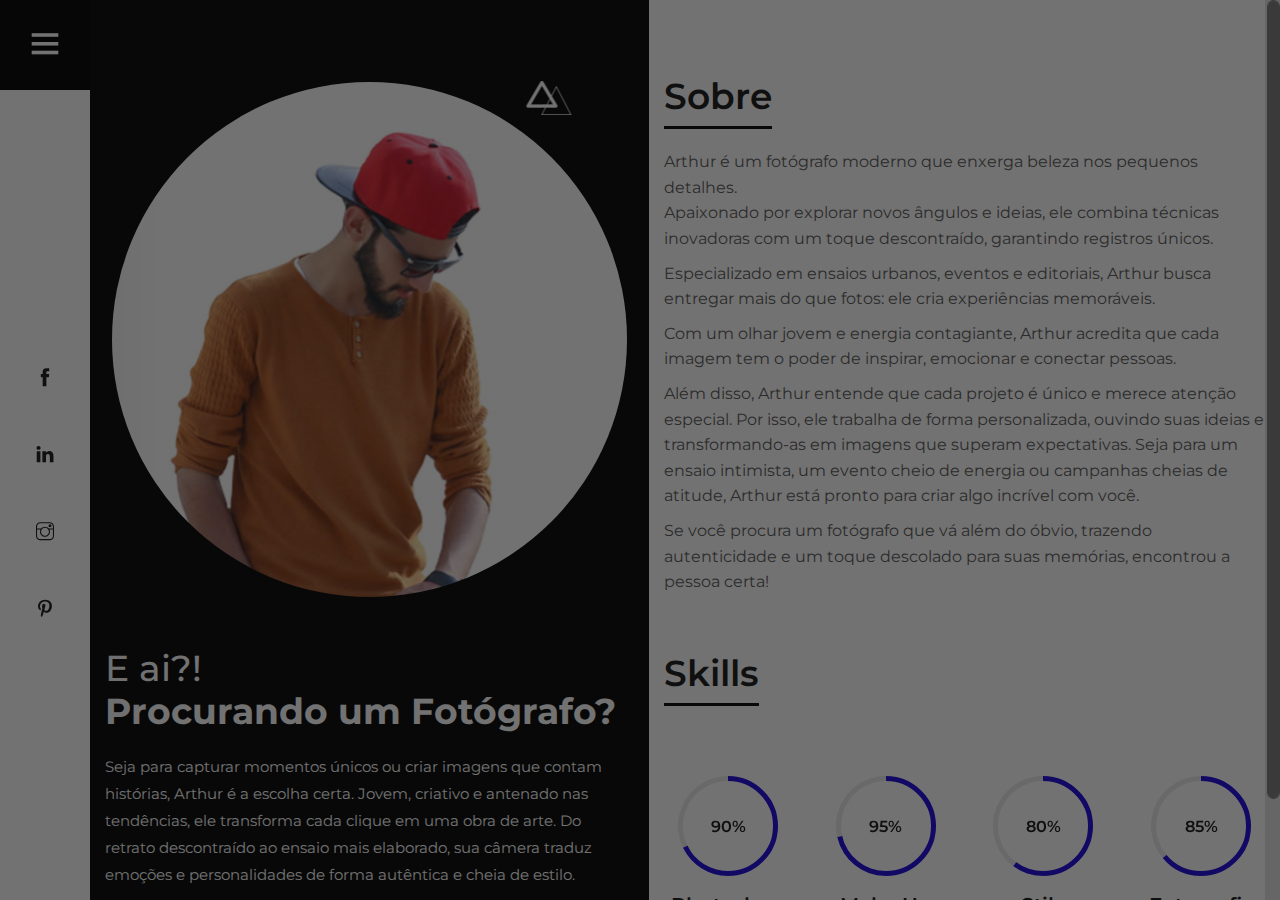
<file: about.html>
<!DOCTYPE html>
<html lang="zxx">

<head>
	<title>Arthut Fotografias</title>
	<meta charset="UTF-8">
	<meta name="description" content="">
	<meta name="keywords" content="">
	<meta name="viewport" content="width=device-width, initial-scale=1.0">
	<!-- Stylesheets -->
	<link rel="stylesheet" href="css/bootstrap.min.css" />
	<link rel="stylesheet" href="css/font-awesome.min.css" />
	<link rel="stylesheet" href="css/themify-icons.css" />
	<link rel="stylesheet" href="css/accordion.css" />
	<link rel="stylesheet" href="css/owl.carousel.min.css" />

	<!-- Main Stylesheets -->
	<link rel="stylesheet" href="css/style.css" />

</head>

<body>
	<!-- Page Preloder -->
	<div id="preloder">
		<div class="loader"></div>
	</div>

	<!-- Offcanvas Menu Section -->
	<div class="menu-wrapper">
		<div class="menu-switch">
			<i class="ti-menu"></i>
		</div>
		<div class="menu-social-warp">
			<div class="menu-social">
				<a href="#"><i class="ti-facebook"></i></a>
				<a href="#"><i class="ti-linkedin"></i></a>
				<a href="#"><i class="ti-instagram"></i></a>
				<a href="#"><i class="ti-pinterest"></i></a>
			</div>
		</div>
	</div>
	<div class="side-menu-wrapper">
		<div class="sm-header">
			<div class="menu-close">
				<i class="ti-arrow-left"></i>
			</div>
			<a href="index.html" class="site-logo">
				<img src="img/logo.png" alt="">
			</a>
		</div>
		<nav class="main-menu">
			<ul>
				<li><a href="index.html">Inínio</a></li>
				<li><a href="gallery.html">Galeria</a></li>
				<li><a href="contact.html">Contato</a></li>
			</ul>
		</nav>
		<div class="sm-footer">
			<div class="sm-socail">
				<a href="#"><i class="ti-facebook"></i></a>
				<a href="#"><i class="ti-linkedin"></i></a>
				<a href="#"><i class="ti-instagram"></i></a>
				<a href="#"><i class="ti-pinterest"></i></a>
			</div>
			<div class="copyright-text">
				<p>
					&copy;
					<script>document.write(new Date().getFullYear());</script> Todos os Direitos Reservados <br>
					Desenvolvido por <a href="https://sorayacop.com.br" target="_blank"><b
							style="color: #000000;">Soraya Cop</b> </a>
				</p>
			</div>
		</div>
	</div>

	<!-- About Section end -->
	<section class="about-section">
		<div class="about-warp">
			<div class="about-left">
				<div class="about-img">
					<img src="img/about.jpg" alt="">
				</div>
				<div class="profile-text text-white">
					<h2>E ai?!</h2>
					<h2> <strong>Procurando um Fotógrafo?</strong></h2>
					<p>Seja para capturar momentos únicos ou criar imagens que contam histórias, Arthur é a escolha
						certa. Jovem, criativo e antenado nas tendências, ele transforma cada clique em uma obra de
						arte. Do retrato descontraído ao ensaio mais elaborado, sua câmera traduz emoções e
						personalidades de forma autêntica e cheia de estilo.</p>
					<a href="#" class="profile-btn">Orçamentos</a>
					<a href="#" class="profile-email">arthur_f@gmail.com</a>
				</div>
			</div>
			<div class="about-right">
				<div class="about-text">
					<h2>Sobre</h2>
					<p>Arthur é um fotógrafo moderno que enxerga beleza nos pequenos detalhes. <br>
						Apaixonado por explorar
						novos ângulos e ideias, ele combina técnicas inovadoras com um toque descontraído, garantindo
						registros únicos. 
						<p>Especializado em ensaios urbanos, eventos e editoriais, Arthur busca entregar
						mais do que fotos: ele cria experiências memoráveis.</p>

						<p>Com um olhar jovem e energia contagiante, Arthur acredita que cada imagem tem o poder de
						inspirar, emocionar e conectar pessoas. </p>
						<p>Além disso, Arthur entende que cada projeto é único e merece atenção especial. Por isso, ele trabalha de forma personalizada, ouvindo suas ideias e transformando-as em imagens que superam expectativas. Seja para um ensaio intimista, um evento cheio de energia ou campanhas cheias de atitude, Arthur está pronto para criar algo incrível com você.</p>
						<p>
						Se você procura um fotógrafo que vá além do óbvio,
						trazendo autenticidade e um toque descolado para suas memórias, encontrou a pessoa certa!</p>
					
					<h2 class="pt-5">Skills</h2>
				</div>
				<div class="skill-warp text-center">
					<div class="row">
						<div class="col-lg-3 col-sm-6">
							<div class="circle-item">
								<div class="circle-progress" data-cpid="id-1" data-cpvalue="90" data-cpcolor="#2916e0">
								</div>
								<h4>Photoshop</h4>
							</div>
						</div>
						<div class="col-lg-3 col-sm-6">
							<div class="circle-item">
								<div class="circle-progress" data-cpid="id-2" data-cpvalue="95" data-cpcolor="#2916e0">
								</div>
								<h4>Make Up</h4>
							</div>
						</div>
						<div class="col-lg-3 col-sm-6">
							<div class="circle-item">
								<div class="circle-progress" data-cpid="id-3" data-cpvalue="80" data-cpcolor="#2916e0">
								</div>
								<h4>Stile</h4>
							</div>
						</div>
						<div class="col-lg-3 col-sm-6">
							<div class="circle-item">
								<div class="circle-progress" data-cpid="id-4" data-cpvalue="85" data-cpcolor="#2916e0">
								</div>
								<h4>Fotografia</h4>
							</div>
						</div>
					</div>
				</div>
			</div>
		</div>
	</section>
	<!-- About Section end -->

	<!--====== Javascripts & Jquery ======-->
	<script src="js/vendor/jquery-3.2.1.min.js"></script>
	<script src="js/bootstrap.min.js"></script>
	<script src="js/owl.carousel.min.js"></script>
	<script src="js/imagesloaded.pkgd.min.js"></script>
	<script src="js/isotope.pkgd.min.js"></script>
	<script src="js/jquery.nicescroll.min.js"></script>
	<script src="js/circle-progress.min.js"></script>
	<script src="js/pana-accordion.js"></script>
	<script src="js/main.js"></script>

</body>

</html>
</file>
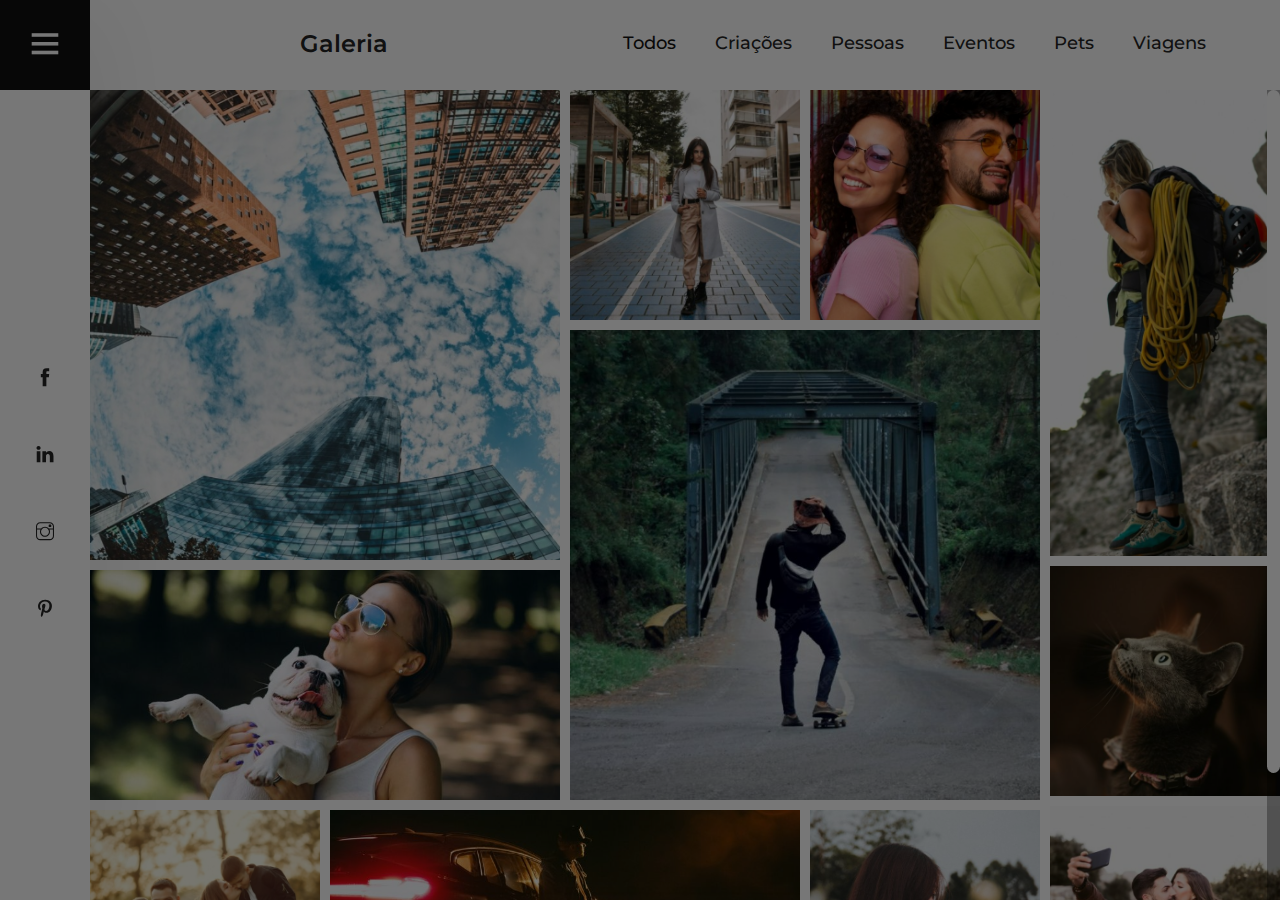
<file: gallery.html>
<!DOCTYPE html>
<html lang="zxx">

<head>
	<title>Arthur Fotografias</title>
	<meta charset="UTF-8">
	<meta name="description" content="">
	<meta name="keywords" content="">
	<meta name="viewport" content="width=device-width, initial-scale=1.0">
	<!-- Stylesheets -->
	<link rel="stylesheet" href="css/bootstrap.min.css" />
	<link rel="stylesheet" href="css/font-awesome.min.css" />
	<link rel="stylesheet" href="css/themify-icons.css" />
	<link rel="stylesheet" href="css/accordion.css" />
	<link rel="stylesheet" href="css/fresco.css" />
	<link rel="stylesheet" href="css/owl.carousel.min.css" />

	<!-- Main Stylesheets -->
	<link rel="stylesheet" href="css/style.css" />
	<!-- Favicon -->
	<link rel="icon" href="favicon-af.png" sizes="any" />

</head>

<body>
	<!-- Page Preloder -->
	<div id="preloder">
		<div class="loader"></div>
	</div>

	<!-- Offcanvas Menu Section -->
	<div class="menu-wrapper">
		<div class="menu-switch">
			<i class="ti-menu"></i>
		</div>
		<div class="menu-social-warp">
			<div class="menu-social">
				<a href="#"><i class="ti-facebook"></i></a>
				<a href="#"><i class="ti-linkedin"></i></a>
				<a href="#"><i class="ti-instagram"></i></a>
				<a href="#"><i class="ti-pinterest"></i></a>
			</div>
		</div>
	</div>
	<div class="side-menu-wrapper">
		<div class="sm-header">
			<div class="menu-close">
				<i class="ti-arrow-left"></i>
			</div>
			<a href="index.html" class="site-logo">
				<img src="img/logo.png" alt="">
			</a>
		</div>
		<nav class="main-menu">
			<ul>
				<li><a href="index.html">Início</a></li>
				<li><a href="about.html">Sobre</a></li>
				<li><a href="contact.html">Contatos</a></li>
			</ul>
		</nav>
		<div class="sm-footer">
			<div class="sm-socail">
				<a href="#"><i class="ti-facebook"></i></a>
				<a href="#"><i class="ti-linkedin"></i></a>
				<a href="#"><i class="ti-instagram"></i></a>
				<a href="#"><i class="ti-pinterest"></i></a>
			</div>
			<div class="copyright-text">
				<p>
					&copy;
					<script>document.write(new Date().getFullYear());</script> Todos os Direitos Reservados <br>
					Desenvolvido por <a href="https://sorayacop.com.br" target="_blank"><b
							style="color: #000000;">Soraya Cop</b> </a>
				</p>
			</div>
		</div>
	</div>

	<!-- Gallery Section end -->
	<section class="gallery-section">
		<div class="gallery-header">
			<h4>Galeria</h4>
			<ul class="gallery-filter">
				<li class="filter all active" data-filter="*">Todos</li>
				<li class="filter" data-filter=".featured">Criações</li>
				<li class="filter" data-filter=".people">Pessoas</li>
				<li class="filter" data-filter=".nature">Eventos</li>
				<li class="filter" data-filter=".animal">Pets</li>
				<li class="filter" data-filter=".travel">Viagens</li>
			</ul>
		</div>
		<div class="nice-scroll">
			<div class="gallery-warp">
				<div class="grid-sizer"></div>
				<div class="gallery-item gi-big featured">
					<a class="fresco" href="img/gallery/1.jpg" data-fresco-group="projects">
						<img src="img/gallery/1.jpg" alt="">
					</a>
					<div class="gi-hover">
						<img src="img/gallery/author.jpg" alt="">
						<h6>Arthur Fotógrafo</h6>
					</div>
				</div>
				<div class="gallery-item people">
					<a class="fresco" href="img/gallery/2.jpg" data-fresco-group="projects">
						<img src="img/gallery/2.jpg" alt="">
					</a>
					<div class="gi-hover">
						<img src="img/gallery/author.jpg" alt="">
						<h6>Arthur Fotógrafo</h6>
					</div>
				</div>
				<div class="gallery-item nature">
					<a class="fresco" href="img/gallery/3.jpg" data-fresco-group="projects">
						<img src="img/gallery/3.jpg" alt="">
					</a>
					<div class="gi-hover">
						<img src="img/gallery/author.jpg" alt="">
						<h6>Arthur Fotógrafo</h6>
					</div>
				</div>
				<div class="gallery-item gi-long travel">
					<a class="fresco" href="img/gallery/4.jpg" data-fresco-group="projects">
						<img src="img/gallery/4.jpg" alt="">
					</a>
					<div class="gi-hover">
						<img src="img/gallery/author.jpg" alt="">
						<h6>Arthur Fotógrafo</h6>
					</div>
				</div>
				<div class="gallery-item gi-big animal">
					<a class="fresco" href="img/gallery/6.jpg" data-fresco-group="projects">
						<img src="img/gallery/6.jpg" alt="">
					</a>
					<div class="gi-hover">
						<img src="img/gallery/author.jpg" alt="">
						<h6>Arthur Fotógrafo</h6>
					</div>
				</div>
				<div class="gallery-item gi-big featured">
					<a class="fresco" href="img/gallery/5.jpg" data-fresco-group="projects">
						<img src="img/gallery/5.jpg" alt="">
					</a>
					<div class="gi-hover">
						<img src="img/gallery/author.jpg" alt="">
						<h6>Arthur Fotógrafo</h6>
					</div>
				</div>
				<div class="gallery-item travel">
					<a class="fresco" href="img/gallery/7.jpg" data-fresco-group="projects">
						<img src="img/gallery/7.jpg" alt="">
					</a>
					<div class="gi-hover">
						<img src="img/gallery/author.jpg" alt="">
						<h6>Arthur Fotógrafo</h6>
					</div>
				</div>
				<div class="gallery-item people">
					<a class="fresco" href="img/gallery/8.jpg" data-fresco-group="projects">
						<img src="img/gallery/8.jpg" alt="">
					</a>
					<div class="gi-hover">
						<img src="img/gallery/author.jpg" alt="">
						<h6>Arthur Fotógrafo</h6>
					</div>
				</div>
				<div class="gallery-item animal">
					<a class="fresco" href="img/gallery/9.jpg" data-fresco-group="projects">
						<img src="img/gallery/9.jpg" alt="">
					</a>
					<div class="gi-hover">
						<img src="img/gallery/author.jpg" alt="">
						<h6>Arthur Fotógrafo</h6>
					</div>
				</div>
				<div class="gallery-item gi-big travel">
					<a class="fresco" href="img/gallery/10.jpg" data-fresco-group="projects">
						<img src="img/gallery/10.jpg" alt="">
					</a>
					<div class="gi-hover">
						<img src="img/gallery/author.jpg" alt="">
						<h6>Arthur Fotógrafo</h6>
					</div>
				</div>
				<div class="gallery-item featured">
					<a class="fresco" href="img/gallery/11.jpg" data-fresco-group="projects">
						<img src="img/gallery/11.jpg" alt="">
					</a>
					<div class="gi-hover">
						<img src="img/gallery/author.jpg" alt="">
						<h6>Arthur Fotógrafo</h6>
					</div>
				</div>
			</div>
		</div>
	</section>

	<!--====== Javascripts & Jquery ======-->
	<script src="js/vendor/jquery-3.2.1.min.js"></script>
	<script src="js/bootstrap.min.js"></script>
	<script src="js/owl.carousel.min.js"></script>
	<script src="js/imagesloaded.pkgd.min.js"></script>
	<script src="js/isotope.pkgd.min.js"></script>
	<script src="js/jquery.nicescroll.min.js"></script>
	<script src="js/circle-progress.min.js"></script>
	<script src="js/pana-accordion.js"></script>
	<script src="js/fresco.min.js"></script>
	<script src="js/main.js"></script>

</body>

</html>
</file>
<file: css/themify-icons.css>
@font-face {
	font-family: 'themify';
	src:url('../fonts/themify.eot?-fvbane');
	src:url('../fonts/themify.eot?#iefix-fvbane') format('embedded-opentype'),
		url('../fonts/themify.woff?-fvbane') format('woff'),
		url('../fonts/themify.ttf?-fvbane') format('truetype'),
		url('../fonts/themify.svg?-fvbane#themify') format('svg');
	font-weight: normal;
	font-style: normal;
}

[class^="ti-"], [class*=" ti-"] {
	font-family: 'themify';
	speak: none;
	font-style: normal;
	font-weight: normal;
	font-variant: normal;
	text-transform: none;
	line-height: 1;

	/* Better Font Rendering =========== */
	-webkit-font-smoothing: antialiased;
	-moz-osx-font-smoothing: grayscale;
}

.ti-wand:before {
	content: "\e600";
}
.ti-volume:before {
	content: "\e601";
}
.ti-user:before {
	content: "\e602";
}
.ti-unlock:before {
	content: "\e603";
}
.ti-unlink:before {
	content: "\e604";
}
.ti-trash:before {
	content: "\e605";
}
.ti-thought:before {
	content: "\e606";
}
.ti-target:before {
	content: "\e607";
}
.ti-tag:before {
	content: "\e608";
}
.ti-tablet:before {
	content: "\e609";
}
.ti-star:before {
	content: "\e60a";
}
.ti-spray:before {
	content: "\e60b";
}
.ti-signal:before {
	content: "\e60c";
}
.ti-shopping-cart:before {
	content: "\e60d";
}
.ti-shopping-cart-full:before {
	content: "\e60e";
}
.ti-settings:before {
	content: "\e60f";
}
.ti-search:before {
	content: "\e610";
}
.ti-zoom-in:before {
	content: "\e611";
}
.ti-zoom-out:before {
	content: "\e612";
}
.ti-cut:before {
	content: "\e613";
}
.ti-ruler:before {
	content: "\e614";
}
.ti-ruler-pencil:before {
	content: "\e615";
}
.ti-ruler-alt:before {
	content: "\e616";
}
.ti-bookmark:before {
	content: "\e617";
}
.ti-bookmark-alt:before {
	content: "\e618";
}
.ti-reload:before {
	content: "\e619";
}
.ti-plus:before {
	content: "\e61a";
}
.ti-pin:before {
	content: "\e61b";
}
.ti-pencil:before {
	content: "\e61c";
}
.ti-pencil-alt:before {
	content: "\e61d";
}
.ti-paint-roller:before {
	content: "\e61e";
}
.ti-paint-bucket:before {
	content: "\e61f";
}
.ti-na:before {
	content: "\e620";
}
.ti-mobile:before {
	content: "\e621";
}
.ti-minus:before {
	content: "\e622";
}
.ti-medall:before {
	content: "\e623";
}
.ti-medall-alt:before {
	content: "\e624";
}
.ti-marker:before {
	content: "\e625";
}
.ti-marker-alt:before {
	content: "\e626";
}
.ti-arrow-up:before {
	content: "\e627";
}
.ti-arrow-right:before {
	content: "\e628";
}
.ti-arrow-left:before {
	content: "\e629";
}
.ti-arrow-down:before {
	content: "\e62a";
}
.ti-lock:before {
	content: "\e62b";
}
.ti-location-arrow:before {
	content: "\e62c";
}
.ti-link:before {
	content: "\e62d";
}
.ti-layout:before {
	content: "\e62e";
}
.ti-layers:before {
	content: "\e62f";
}
.ti-layers-alt:before {
	content: "\e630";
}
.ti-key:before {
	content: "\e631";
}
.ti-import:before {
	content: "\e632";
}
.ti-image:before {
	content: "\e633";
}
.ti-heart:before {
	content: "\e634";
}
.ti-heart-broken:before {
	content: "\e635";
}
.ti-hand-stop:before {
	content: "\e636";
}
.ti-hand-open:before {
	content: "\e637";
}
.ti-hand-drag:before {
	content: "\e638";
}
.ti-folder:before {
	content: "\e639";
}
.ti-flag:before {
	content: "\e63a";
}
.ti-flag-alt:before {
	content: "\e63b";
}
.ti-flag-alt-2:before {
	content: "\e63c";
}
.ti-eye:before {
	content: "\e63d";
}
.ti-export:before {
	content: "\e63e";
}
.ti-exchange-vertical:before {
	content: "\e63f";
}
.ti-desktop:before {
	content: "\e640";
}
.ti-cup:before {
	content: "\e641";
}
.ti-crown:before {
	content: "\e642";
}
.ti-comments:before {
	content: "\e643";
}
.ti-comment:before {
	content: "\e644";
}
.ti-comment-alt:before {
	content: "\e645";
}
.ti-close:before {
	content: "\e646";
}
.ti-clip:before {
	content: "\e647";
}
.ti-angle-up:before {
	content: "\e648";
}
.ti-angle-right:before {
	content: "\e649";
}
.ti-angle-left:before {
	content: "\e64a";
}
.ti-angle-down:before {
	content: "\e64b";
}
.ti-check:before {
	content: "\e64c";
}
.ti-check-box:before {
	content: "\e64d";
}
.ti-camera:before {
	content: "\e64e";
}
.ti-announcement:before {
	content: "\e64f";
}
.ti-brush:before {
	content: "\e650";
}
.ti-briefcase:before {
	content: "\e651";
}
.ti-bolt:before {
	content: "\e652";
}
.ti-bolt-alt:before {
	content: "\e653";
}
.ti-blackboard:before {
	content: "\e654";
}
.ti-bag:before {
	content: "\e655";
}
.ti-move:before {
	content: "\e656";
}
.ti-arrows-vertical:before {
	content: "\e657";
}
.ti-arrows-horizontal:before {
	content: "\e658";
}
.ti-fullscreen:before {
	content: "\e659";
}
.ti-arrow-top-right:before {
	content: "\e65a";
}
.ti-arrow-top-left:before {
	content: "\e65b";
}
.ti-arrow-circle-up:before {
	content: "\e65c";
}
.ti-arrow-circle-right:before {
	content: "\e65d";
}
.ti-arrow-circle-left:before {
	content: "\e65e";
}
.ti-arrow-circle-down:before {
	content: "\e65f";
}
.ti-angle-double-up:before {
	content: "\e660";
}
.ti-angle-double-right:before {
	content: "\e661";
}
.ti-angle-double-left:before {
	content: "\e662";
}
.ti-angle-double-down:before {
	content: "\e663";
}
.ti-zip:before {
	content: "\e664";
}
.ti-world:before {
	content: "\e665";
}
.ti-wheelchair:before {
	content: "\e666";
}
.ti-view-list:before {
	content: "\e667";
}
.ti-view-list-alt:before {
	content: "\e668";
}
.ti-view-grid:before {
	content: "\e669";
}
.ti-uppercase:before {
	content: "\e66a";
}
.ti-upload:before {
	content: "\e66b";
}
.ti-underline:before {
	content: "\e66c";
}
.ti-truck:before {
	content: "\e66d";
}
.ti-timer:before {
	content: "\e66e";
}
.ti-ticket:before {
	content: "\e66f";
}
.ti-thumb-up:before {
	content: "\e670";
}
.ti-thumb-down:before {
	content: "\e671";
}
.ti-text:before {
	content: "\e672";
}
.ti-stats-up:before {
	content: "\e673";
}
.ti-stats-down:before {
	content: "\e674";
}
.ti-split-v:before {
	content: "\e675";
}
.ti-split-h:before {
	content: "\e676";
}
.ti-smallcap:before {
	content: "\e677";
}
.ti-shine:before {
	content: "\e678";
}
.ti-shift-right:before {
	content: "\e679";
}
.ti-shift-left:before {
	content: "\e67a";
}
.ti-shield:before {
	content: "\e67b";
}
.ti-notepad:before {
	content: "\e67c";
}
.ti-server:before {
	content: "\e67d";
}
.ti-quote-right:before {
	content: "\e67e";
}
.ti-quote-left:before {
	content: "\e67f";
}
.ti-pulse:before {
	content: "\e680";
}
.ti-printer:before {
	content: "\e681";
}
.ti-power-off:before {
	content: "\e682";
}
.ti-plug:before {
	content: "\e683";
}
.ti-pie-chart:before {
	content: "\e684";
}
.ti-paragraph:before {
	content: "\e685";
}
.ti-panel:before {
	content: "\e686";
}
.ti-package:before {
	content: "\e687";
}
.ti-music:before {
	content: "\e688";
}
.ti-music-alt:before {
	content: "\e689";
}
.ti-mouse:before {
	content: "\e68a";
}
.ti-mouse-alt:before {
	content: "\e68b";
}
.ti-money:before {
	content: "\e68c";
}
.ti-microphone:before {
	content: "\e68d";
}
.ti-menu:before {
	content: "\e68e";
}
.ti-menu-alt:before {
	content: "\e68f";
}
.ti-map:before {
	content: "\e690";
}
.ti-map-alt:before {
	content: "\e691";
}
.ti-loop:before {
	content: "\e692";
}
.ti-location-pin:before {
	content: "\e693";
}
.ti-list:before {
	content: "\e694";
}
.ti-light-bulb:before {
	content: "\e695";
}
.ti-Italic:before {
	content: "\e696";
}
.ti-info:before {
	content: "\e697";
}
.ti-infinite:before {
	content: "\e698";
}
.ti-id-badge:before {
	content: "\e699";
}
.ti-hummer:before {
	content: "\e69a";
}
.ti-home:before {
	content: "\e69b";
}
.ti-help:before {
	content: "\e69c";
}
.ti-headphone:before {
	content: "\e69d";
}
.ti-harddrives:before {
	content: "\e69e";
}
.ti-harddrive:before {
	content: "\e69f";
}
.ti-gift:before {
	content: "\e6a0";
}
.ti-game:before {
	content: "\e6a1";
}
.ti-filter:before {
	content: "\e6a2";
}
.ti-files:before {
	content: "\e6a3";
}
.ti-file:before {
	content: "\e6a4";
}
.ti-eraser:before {
	content: "\e6a5";
}
.ti-envelope:before {
	content: "\e6a6";
}
.ti-download:before {
	content: "\e6a7";
}
.ti-direction:before {
	content: "\e6a8";
}
.ti-direction-alt:before {
	content: "\e6a9";
}
.ti-dashboard:before {
	content: "\e6aa";
}
.ti-control-stop:before {
	content: "\e6ab";
}
.ti-control-shuffle:before {
	content: "\e6ac";
}
.ti-control-play:before {
	content: "\e6ad";
}
.ti-control-pause:before {
	content: "\e6ae";
}
.ti-control-forward:before {
	content: "\e6af";
}
.ti-control-backward:before {
	content: "\e6b0";
}
.ti-cloud:before {
	content: "\e6b1";
}
.ti-cloud-up:before {
	content: "\e6b2";
}
.ti-cloud-down:before {
	content: "\e6b3";
}
.ti-clipboard:before {
	content: "\e6b4";
}
.ti-car:before {
	content: "\e6b5";
}
.ti-calendar:before {
	content: "\e6b6";
}
.ti-book:before {
	content: "\e6b7";
}
.ti-bell:before {
	content: "\e6b8";
}
.ti-basketball:before {
	content: "\e6b9";
}
.ti-bar-chart:before {
	content: "\e6ba";
}
.ti-bar-chart-alt:before {
	content: "\e6bb";
}
.ti-back-right:before {
	content: "\e6bc";
}
.ti-back-left:before {
	content: "\e6bd";
}
.ti-arrows-corner:before {
	content: "\e6be";
}
.ti-archive:before {
	content: "\e6bf";
}
.ti-anchor:before {
	content: "\e6c0";
}
.ti-align-right:before {
	content: "\e6c1";
}
.ti-align-left:before {
	content: "\e6c2";
}
.ti-align-justify:before {
	content: "\e6c3";
}
.ti-align-center:before {
	content: "\e6c4";
}
.ti-alert:before {
	content: "\e6c5";
}
.ti-alarm-clock:before {
	content: "\e6c6";
}
.ti-agenda:before {
	content: "\e6c7";
}
.ti-write:before {
	content: "\e6c8";
}
.ti-window:before {
	content: "\e6c9";
}
.ti-widgetized:before {
	content: "\e6ca";
}
.ti-widget:before {
	content: "\e6cb";
}
.ti-widget-alt:before {
	content: "\e6cc";
}
.ti-wallet:before {
	content: "\e6cd";
}
.ti-video-clapper:before {
	content: "\e6ce";
}
.ti-video-camera:before {
	content: "\e6cf";
}
.ti-vector:before {
	content: "\e6d0";
}
.ti-themify-logo:before {
	content: "\e6d1";
}
.ti-themify-favicon:before {
	content: "\e6d2";
}
.ti-themify-favicon-alt:before {
	content: "\e6d3";
}
.ti-support:before {
	content: "\e6d4";
}
.ti-stamp:before {
	content: "\e6d5";
}
.ti-split-v-alt:before {
	content: "\e6d6";
}
.ti-slice:before {
	content: "\e6d7";
}
.ti-shortcode:before {
	content: "\e6d8";
}
.ti-shift-right-alt:before {
	content: "\e6d9";
}
.ti-shift-left-alt:before {
	content: "\e6da";
}
.ti-ruler-alt-2:before {
	content: "\e6db";
}
.ti-receipt:before {
	content: "\e6dc";
}
.ti-pin2:before {
	content: "\e6dd";
}
.ti-pin-alt:before {
	content: "\e6de";
}
.ti-pencil-alt2:before {
	content: "\e6df";
}
.ti-palette:before {
	content: "\e6e0";
}
.ti-more:before {
	content: "\e6e1";
}
.ti-more-alt:before {
	content: "\e6e2";
}
.ti-microphone-alt:before {
	content: "\e6e3";
}
.ti-magnet:before {
	content: "\e6e4";
}
.ti-line-double:before {
	content: "\e6e5";
}
.ti-line-dotted:before {
	content: "\e6e6";
}
.ti-line-dashed:before {
	content: "\e6e7";
}
.ti-layout-width-full:before {
	content: "\e6e8";
}
.ti-layout-width-default:before {
	content: "\e6e9";
}
.ti-layout-width-default-alt:before {
	content: "\e6ea";
}
.ti-layout-tab:before {
	content: "\e6eb";
}
.ti-layout-tab-window:before {
	content: "\e6ec";
}
.ti-layout-tab-v:before {
	content: "\e6ed";
}
.ti-layout-tab-min:before {
	content: "\e6ee";
}
.ti-layout-slider:before {
	content: "\e6ef";
}
.ti-layout-slider-alt:before {
	content: "\e6f0";
}
.ti-layout-sidebar-right:before {
	content: "\e6f1";
}
.ti-layout-sidebar-none:before {
	content: "\e6f2";
}
.ti-layout-sidebar-left:before {
	content: "\e6f3";
}
.ti-layout-placeholder:before {
	content: "\e6f4";
}
.ti-layout-menu:before {
	content: "\e6f5";
}
.ti-layout-menu-v:before {
	content: "\e6f6";
}
.ti-layout-menu-separated:before {
	content: "\e6f7";
}
.ti-layout-menu-full:before {
	content: "\e6f8";
}
.ti-layout-media-right-alt:before {
	content: "\e6f9";
}
.ti-layout-media-right:before {
	content: "\e6fa";
}
.ti-layout-media-overlay:before {
	content: "\e6fb";
}
.ti-layout-media-overlay-alt:before {
	content: "\e6fc";
}
.ti-layout-media-overlay-alt-2:before {
	content: "\e6fd";
}
.ti-layout-media-left-alt:before {
	content: "\e6fe";
}
.ti-layout-media-left:before {
	content: "\e6ff";
}
.ti-layout-media-center-alt:before {
	content: "\e700";
}
.ti-layout-media-center:before {
	content: "\e701";
}
.ti-layout-list-thumb:before {
	content: "\e702";
}
.ti-layout-list-thumb-alt:before {
	content: "\e703";
}
.ti-layout-list-post:before {
	content: "\e704";
}
.ti-layout-list-large-image:before {
	content: "\e705";
}
.ti-layout-line-solid:before {
	content: "\e706";
}
.ti-layout-grid4:before {
	content: "\e707";
}
.ti-layout-grid3:before {
	content: "\e708";
}
.ti-layout-grid2:before {
	content: "\e709";
}
.ti-layout-grid2-thumb:before {
	content: "\e70a";
}
.ti-layout-cta-right:before {
	content: "\e70b";
}
.ti-layout-cta-left:before {
	content: "\e70c";
}
.ti-layout-cta-center:before {
	content: "\e70d";
}
.ti-layout-cta-btn-right:before {
	content: "\e70e";
}
.ti-layout-cta-btn-left:before {
	content: "\e70f";
}
.ti-layout-column4:before {
	content: "\e710";
}
.ti-layout-column3:before {
	content: "\e711";
}
.ti-layout-column2:before {
	content: "\e712";
}
.ti-layout-accordion-separated:before {
	content: "\e713";
}
.ti-layout-accordion-merged:before {
	content: "\e714";
}
.ti-layout-accordion-list:before {
	content: "\e715";
}
.ti-ink-pen:before {
	content: "\e716";
}
.ti-info-alt:before {
	content: "\e717";
}
.ti-help-alt:before {
	content: "\e718";
}
.ti-headphone-alt:before {
	content: "\e719";
}
.ti-hand-point-up:before {
	content: "\e71a";
}
.ti-hand-point-right:before {
	content: "\e71b";
}
.ti-hand-point-left:before {
	content: "\e71c";
}
.ti-hand-point-down:before {
	content: "\e71d";
}
.ti-gallery:before {
	content: "\e71e";
}
.ti-face-smile:before {
	content: "\e71f";
}
.ti-face-sad:before {
	content: "\e720";
}
.ti-credit-card:before {
	content: "\e721";
}
.ti-control-skip-forward:before {
	content: "\e722";
}
.ti-control-skip-backward:before {
	content: "\e723";
}
.ti-control-record:before {
	content: "\e724";
}
.ti-control-eject:before {
	content: "\e725";
}
.ti-comments-smiley:before {
	content: "\e726";
}
.ti-brush-alt:before {
	content: "\e727";
}
.ti-youtube:before {
	content: "\e728";
}
.ti-vimeo:before {
	content: "\e729";
}
.ti-twitter:before {
	content: "\e72a";
}
.ti-time:before {
	content: "\e72b";
}
.ti-tumblr:before {
	content: "\e72c";
}
.ti-skype:before {
	content: "\e72d";
}
.ti-share:before {
	content: "\e72e";
}
.ti-share-alt:before {
	content: "\e72f";
}
.ti-rocket:before {
	content: "\e730";
}
.ti-pinterest:before {
	content: "\e731";
}
.ti-new-window:before {
	content: "\e732";
}
.ti-microsoft:before {
	content: "\e733";
}
.ti-list-ol:before {
	content: "\e734";
}
.ti-linkedin:before {
	content: "\e735";
}
.ti-layout-sidebar-2:before {
	content: "\e736";
}
.ti-layout-grid4-alt:before {
	content: "\e737";
}
.ti-layout-grid3-alt:before {
	content: "\e738";
}
.ti-layout-grid2-alt:before {
	content: "\e739";
}
.ti-layout-column4-alt:before {
	content: "\e73a";
}
.ti-layout-column3-alt:before {
	content: "\e73b";
}
.ti-layout-column2-alt:before {
	content: "\e73c";
}
.ti-instagram:before {
	content: "\e73d";
}
.ti-google:before {
	content: "\e73e";
}
.ti-github:before {
	content: "\e73f";
}
.ti-flickr:before {
	content: "\e740";
}
.ti-facebook:before {
	content: "\e741";
}
.ti-dropbox:before {
	content: "\e742";
}
.ti-dribbble:before {
	content: "\e743";
}
.ti-apple:before {
	content: "\e744";
}
.ti-android:before {
	content: "\e745";
}
.ti-save:before {
	content: "\e746";
}
.ti-save-alt:before {
	content: "\e747";
}
.ti-yahoo:before {
	content: "\e748";
}
.ti-wordpress:before {
	content: "\e749";
}
.ti-vimeo-alt:before {
	content: "\e74a";
}
.ti-twitter-alt:before {
	content: "\e74b";
}
.ti-tumblr-alt:before {
	content: "\e74c";
}
.ti-trello:before {
	content: "\e74d";
}
.ti-stack-overflow:before {
	content: "\e74e";
}
.ti-soundcloud:before {
	content: "\e74f";
}
.ti-sharethis:before {
	content: "\e750";
}
.ti-sharethis-alt:before {
	content: "\e751";
}
.ti-reddit:before {
	content: "\e752";
}
.ti-pinterest-alt:before {
	content: "\e753";
}
.ti-microsoft-alt:before {
	content: "\e754";
}
.ti-linux:before {
	content: "\e755";
}
.ti-jsfiddle:before {
	content: "\e756";
}
.ti-joomla:before {
	content: "\e757";
}
.ti-html5:before {
	content: "\e758";
}
.ti-flickr-alt:before {
	content: "\e759";
}
.ti-email:before {
	content: "\e75a";
}
.ti-drupal:before {
	content: "\e75b";
}
.ti-dropbox-alt:before {
	content: "\e75c";
}
.ti-css3:before {
	content: "\e75d";
}
.ti-rss:before {
	content: "\e75e";
}
.ti-rss-alt:before {
	content: "\e75f";
}
</file>
<file: css/accordion.css>
.pana-accordion {
	width: 100%;
	height: 100%;
	margin: 0 auto;
	position: relative;
	overflow: hidden
}

.pana-accordion .pana-accordion-wrap {
	margin-left: -1px;
	position: relative;
	width: 300%
}

.pana-accordion .pana-accordion-wrap .pana-accordion-item {
	width: 100%;
	height: 200px;
	overflow: hidden;
	float: left;
	position: absolute;
	left: 0;
	top: 0;
	background-position: top left -200px;
	transition: background-position 0.4s;
	
}
.pana-accordion .pana-accordion-wrap .pana-accordion-item.active {
	background-position: top center;
}

.pana-accordion .pana-accordion-wrap .pana-accordion-item .pana-accordion-mask {
	width: 100%;
	height: 100%;
	left: 0;
	top: 0;
	position: absolute;
	z-index: 10;
	background-color: #000;
	filter: alpha(opacity=40);
	-ms-filter: "progid:DXImageTransform.Microsoft.Alpha(Opacity=40)";
	-webkit-opacity: 0.4;
	-khtml-opacity: 0.4;
	-moz-opacity: 0.4;
	-ms-opacity: 0.4;
	-o-opacity: 0.4;
	opacity: 0.4
}

.pana-accordion .pana-accordion-wrap .pana-accordion-item.active .pana-accordion-mask {
	display: none
}
</file>
<file: css/style.css>
@import url("https://fonts.googleapis.com/css?family=Montserrat:400,400i,500,500i,600,600i,700,700i&display=swap");


html,
body {
	height: 100%;
	font-family: "Montserrat", sans-serif;
	-webkit-font-smoothing: antialiased;
}

body {
	padding-left: 90px;
}

@media (max-width: 420px) {
	body {
		padding-left: 60px;
	}
}

h1,
h2,
h3,
h4,
h5,
h6 {
	margin: 0;
	color: #252525;
	font-weight: 600;
}

h1 {
	font-size: 70px;
}

h2 {
	font-size: 36px;
}

h3 {
	font-size: 30px;
}

h4 {
	font-size: 24px;
}

h5 {
	font-size: 18px;
}

h6 {
	font-size: 16px;
}

p {
	font-size: 15px;
	color: #636363;
	line-height: 1.8;
}

img {
	max-width: 100%;
}

input:focus,
select:focus,
button:focus,
textarea:focus {
	outline: none;
}

a:hover,
a:focus {
	text-decoration: none;
	outline: none;
}

ul,
ol {
	padding: 0;
	margin: 0;
}

@media (min-width: 1200px) {
	.container {
		max-width: 1200px;
	}
}

/*---------------------
   Helper CSS
 -----------------------*/

.section-title {
	text-align: center;
	margin-bottom: 55px;
}

.section-title img {
	margin-bottom: 15px;
}

.section-title h2 {
	font-weight: 400;
	font-size: 38px;
	text-transform: uppercase;
}

.section-title p {
	padding-top: 15px;
	margin-bottom: 0;
}

.set-bg {
	background-repeat: no-repeat;
	background-size: cover;
	background-position: top center;
}

.spad {
	padding-top: 110px;
	padding-bottom: 105px;
}

.text-white h1,
.text-white h2,
.text-white h3,
.text-white h4,
.text-white h5,
.text-white h6,
.text-white p,
.text-white span,
.text-white li,
.text-white a {
	color: #fff;
}

/*---------------------
  Commom elements
-----------------------*/

.site-btn {
	display: inline-block;
	font-size: 16px;
	padding: 17px 25px;
	min-width: 170px;
	color: #fff;
	background: #131313;
	line-height: 1;
	letter-spacing: 1px;
	text-transform: uppercase;
	text-align: center;
	font-weight: 500;
	border: none;
	border-radius: 2px;
}

.site-btn i {
	font-size: 24px;
	position: relative;
	top: 5px;
	margin-left: 4px;
}

.site-btn:hover {
	color: #fff;
}

/* Preloder */

#preloder {
	position: fixed;
	width: 100%;
	height: 100%;
	top: 0;
	left: 0;
	z-index: 999999;
	background: #000;
}

.loader {
	width: 40px;
	height: 40px;
	position: absolute;
	top: 50%;
	left: 50%;
	margin-top: -13px;
	margin-left: -13px;
	border-radius: 60px;
	animation: loader 0.8s linear infinite;
	-webkit-animation: loader 0.8s linear infinite;
}

@keyframes loader {
	0% {
		-webkit-transform: rotate(0deg);
		transform: rotate(0deg);
		border: 4px solid #f44336;
		border-left-color: transparent;
	}
	50% {
		-webkit-transform: rotate(180deg);
		transform: rotate(180deg);
		border: 4px solid #673ab7;
		border-left-color: transparent;
	}
	100% {
		-webkit-transform: rotate(360deg);
		transform: rotate(360deg);
		border: 4px solid #f44336;
		border-left-color: transparent;
	}
}

@-webkit-keyframes loader {
	0% {
		-webkit-transform: rotate(0deg);
		border: 4px solid #f44336;
		border-left-color: transparent;
	}
	50% {
		-webkit-transform: rotate(180deg);
		border: 4px solid #673ab7;
		border-left-color: transparent;
	}
	100% {
		-webkit-transform: rotate(360deg);
		border: 4px solid #f44336;
		border-left-color: transparent;
	}
}

.menu-wrapper {
	position: fixed;
	width: 90px;
	height: 100%;
	left: 0;
	top: 0;
	-webkit-box-shadow: 14px 0px 103px rgba(0, 0, 0, 0.08);
	box-shadow: 14px 0px 103px rgba(0, 0, 0, 0.08);
	z-index: 999;
	-webkit-transition: 0.4s;
	-o-transition: 0.4s;
	transition: 0.4s;
}

@media (max-width: 420px) {
	.menu-wrapper {
		width: 60px;
	}
}

.menu-wrapper.hide-left {
	opacity: 0;
	left: -90px;
}

.menu-switch {
	width: 100%;
	height: 90px;
	padding-top: 23px;
	font-size: 30px;
	text-align: center;
	color: #fff;
	background: #0f0f0f;
	cursor: pointer;
}

.menu-social-warp {
	height: calc(100% - 90px);
	display: -webkit-box;
	display: -ms-flexbox;
	display: flex;
	-moz-justify-content: center;
	-ms-justify-content: center;
	-webkit-box-pack: center;
	justify-content: center;
	-ms-flex-pack: center;
	-moz-align-items: center;
	-ms-align-items: center;
	-webkit-box-align: center;
	-ms-flex-align: center;
	align-items: center;
}

.menu-social a {
	display: block;
	font-size: 18px;
	color: #252525;
	margin-bottom: 50px;
}

.menu-social a:last-child {
	margin-bottom: 0;
}

@media (max-width: 576px) {
	.menu-social a {
		margin-bottom: 30px;
	}
}

.side-menu-wrapper {
	position: fixed;
	width: 270px;
	height: 100%;
	left: -280px;
	top: 0;
	overflow-y: auto;
	-webkit-box-shadow: 14px 0px 103px rgba(0, 0, 0, 0.08);
	box-shadow: 14px 0px 103px rgba(0, 0, 0, 0.08);
	background-color: #fff;
	z-index: 9999;
	opacity: 0;
	filter: alpha(opacity=0);
	-webkit-transition: 0.3s;
	-o-transition: 0.3s;
	transition: 0.3s;
}

@media (max-width: 420px) {
	.side-menu-wrapper {
		width: 100%;
		left: -100%;
	}
}

.side-menu-wrapper.active {
	left: 0;
	opacity: 1;
	filter: alpha(opacity=100);
}

.side-menu-wrapper .sm-header {
	display: -webkit-box;
	display: -ms-flexbox;
	display: flex;
}

.menu-close {
	width: 90px;
	height: 90px;
	padding-top: 23px;
	font-size: 30px;
	text-align: center;
	color: #fff;
	background: #0f0f0f;
	cursor: pointer;
}

.site-logo {
	background: #131313;
	width: calc(100% - 90px);
	display: -webkit-box;
	display: -ms-flexbox;
	display: flex;
	-moz-justify-content: center;
	-ms-justify-content: center;
	-webkit-box-pack: center;
	justify-content: center;
	-ms-flex-pack: center;
	-moz-align-items: center;
	-ms-align-items: center;
	-webkit-box-align: center;
	-ms-flex-align: center;
	align-items: center;
}

.main-menu {
	height: calc(100% - 160px);
	display: -webkit-box;
	display: -ms-flexbox;
	display: flex;
	-moz-justify-content: center;
	-ms-justify-content: center;
	-webkit-box-pack: center;
	justify-content: center;
	-ms-flex-pack: center;
	-moz-align-items: center;
	-ms-align-items: center;
	-webkit-box-align: center;
	-ms-flex-align: center;
	align-items: center;
}

.main-menu ul {
	list-style: none;
	text-align: center;
}

.main-menu ul li {
	display: block;
	margin-bottom: 20px;
}

@media (max-height: 500px),
(max-width: 576px) {
	.main-menu ul li {
		margin-bottom: 5px;
	}
}

.main-menu ul li a {
	display: block;
	font-size: 30px;
	font-weight: 600;
	color: #b2b2b2;
	-webkit-transition: 0.3s;
	-o-transition: 0.3s;
	transition: 0.3s;
}

@media (max-height: 500px),
(max-width: 576px) {
	.main-menu ul li a {
		font-size: 20px;
	}
}

.main-menu ul li a:hover,
.main-menu ul li a.active {
	color: #131313;
}

.sm-footer {
	position: absolute;
	left: 0;
	bottom: 0;
	width: 100%;
	text-align: center;
	padding: 0 15px;
}

@media (max-height: 500px) {
	.sm-footer {
		position: relative;
		padding-top: 30px;
	}
}

.sm-footer .sm-socail a {
	display: inline-block;
	font-size: 18px;
	color: #b2b2b2;
	margin-right: 30px;
	margin-bottom: 10px;
}

.sm-footer .sm-socail a:last-child {
	margin-right: 0;
}

.copyright-text {
	font-size: 16px;
	font-weight: 500;
	color: #b2b2b2;
	padding-bottom: 40px;
}

@media (max-width: 420px) {
	.copyright-text {
		padding-bottom: 15px;
	}
}

.copyright-text i {
	color: #e21010;
}

.copyright-text a {
	color: #b2b2b2;
}

.copyright-text a:hover {
	color: #131313;
}

/*---------------------
   Hero section
 -----------------------*/

.hero-section {
	height: 100%;
}

@media only screen and (min-width: 576px) and (max-width: 767px),
(max-width: 576px) {
	.pana-accordion {
		display: none;
	}
}

.pana-accordion-item,
.hero-item {
	display: -webkit-box;
	display: -ms-flexbox;
	display: flex;
	-webkit-box-align: end;
	-ms-flex-align: end;
	align-items: flex-end;
	position: relative;
}

.pana-accordion-item .pa-text,
.hero-item .pa-text {
	padding-left: 40px;
	padding-bottom: 50px;
	position: relative;
	z-index: 5;
	opacity: 0;
	top: -50px;
}

.pana-accordion-item .pa-text .pa-tag,
.hero-item .pa-text .pa-tag {
	display: inline-block;
	padding: 4px 20px;
	margin-bottom: 10px;
	font-size: 12px;
	color: #131313;
	text-transform: uppercase;
	font-weight: 600;
	border-radius: 2px;
	background: #fff;
}

.pana-accordion-item .pa-text h2,
.hero-item .pa-text h2 {
	font-size: 60px;
	font-weight: 700;
	color: #fff;
	margin-bottom: 20px;
}

@media only screen and (min-width: 576px) and (max-width: 767px),
only screen and (min-width: 768px) and (max-width: 991px) {
	.pana-accordion-item .pa-text h2,
	.hero-item .pa-text h2 {
		font-size: 48px;
	}
}

@media (max-width: 576px) {
	.pana-accordion-item .pa-text h2,
	.hero-item .pa-text h2 {
		font-size: 36px;
	}
}

@media (max-width: 420px) {
	.pana-accordion-item .pa-text h2,
	.hero-item .pa-text h2 {
		font-size: 24px;
	}
}

.pana-accordion-item .pa-text h4,
.hero-item .pa-text h4 {
	font-weight: 600;
	color: #fff;
	padding-top: 15px;
}

@media (max-width: 420px) {
	.pana-accordion-item .pa-text h4,
	.hero-item .pa-text h4 {
		font-size: 16px;
	}
}

.pana-accordion-item .pa-text .pa-author,
.hero-item .pa-text .pa-author {
	overflow: hidden;
}

.pana-accordion-item .pa-text .pa-author img,
.hero-item .pa-text .pa-author img {
	width: 60px;
	height: 60px;
	float: left;
	border-radius: 50%;
	margin-right: 10px;
}

.pana-accordion-item.active .pa-text,
.hero-item.active .pa-text {
	opacity: 1;
	top: 0;
	-webkit-transition: all 0.4s ease 0.4s;
	-o-transition: all 0.4s ease 0.4s;
	transition: all 0.4s ease 0.4s;
}

.pana-accordion-item.active:after,
.hero-item.active:after {
	content: "";
	position: absolute;
	width: 100%;
	height: 50%;
	left: 0;
	bottom: 0;
	background: black;
	background: -webkit-gradient(linear, left bottom, left top, from(rgba(0, 0, 0, 0.8211659664)), color-stop(94%, rgba(0, 0, 0, 0)));
	background: -o-linear-gradient(bottom, rgba(0, 0, 0, 0.8211659664) 0%, rgba(0, 0, 0, 0) 94%);
	background: linear-gradient(0deg, rgba(0, 0, 0, 0.8211659664) 0%, rgba(0, 0, 0, 0) 94%);
	filter: progid:DXImageTransform.Microsoft.gradient(startColorstr="#000000", endColorstr="#000000", GradientType=1);
}

.hero-slider-warp {
	height: 100%;
	display: none;
}

@media only screen and (min-width: 576px) and (max-width: 767px),
(max-width: 576px) {
	.hero-slider-warp {
		display: block;
	}
}

.hero-slider {
	height: 100%;
}

.hero-slider .owl-stage-outer,
.hero-slider .owl-stage,
.hero-slider .owl-item,
.hero-slider .pana-accordion-item,
.hero-slider .hero-item {
	height: 100%;
}

.hero-item {
	position: relative;
	display: -webkit-box;
	display: -ms-flexbox;
	display: flex;
	-webkit-box-align: center;
	-ms-flex-align: center;
	align-items: center;
	-webkit-box-pack: center;
	-ms-flex-pack: center;
	justify-content: center;
	text-align: center;
	padding: 0 15px;
}

.hero-item .pa-text {
	padding-left: 0;
	padding-bottom: 0;
}

.hero-item .pa-text h4 {
	display: inline-block;
}

.hero-item .pa-text .pa-author img {
	float: none;
	display: inline-block;
}

.owl-item.active .hero-item .pa-text {
	opacity: 1;
	top: 0;
	-webkit-transition: all 0.4s ease 0.4s;
	-o-transition: all 0.4s ease 0.4s;
	transition: all 0.4s ease 0.4s;
}

.owl-item.active .hero-item:after {
	content: "";
	position: absolute;
	width: 100%;
	height: 100%;
	left: 0;
	bottom: 0;
	background: #000000;
	opacity: 0.5;
}

/*------------------
   About page
 ------------------*/

.about-section {
	height: 100%;
}

.about-section .about-warp {
	height: 100%;
	display: -ms-flexbox;
	display: -webkit-box;
	display: flex;
	-ms-flex-wrap: wrap;
	flex-wrap: wrap;
}

@media only screen and (min-width: 992px) and (max-width: 1200px),
only screen and (min-width: 768px) and (max-width: 991px),
only screen and (min-width: 576px) and (max-width: 767px),
(max-width: 576px) {
	.about-section .about-warp {
		display: block;
	}
}

.about-section .about-left {
	background: #131313;
	-ms-flex: 0 0 47%;
	-webkit-box-flex: 0;
	flex: 0 0 47%;
	max-width: 47%;
	padding: 0 15px;
}

@media only screen and (min-width: 992px) and (max-width: 1200px),
only screen and (min-width: 768px) and (max-width: 991px),
only screen and (min-width: 576px) and (max-width: 767px),
(max-width: 576px) {
	.about-section .about-left {
		max-width: 100%;
	}
}

.about-section .about-right {
	-ms-flex: 0 0 53%;
	-webkit-box-flex: 0;
	flex: 0 0 53%;
	max-width: 53%;
	padding: 0 15px;
}

@media only screen and (min-width: 992px) and (max-width: 1200px),
only screen and (min-width: 768px) and (max-width: 991px),
only screen and (min-width: 576px) and (max-width: 767px),
(max-width: 576px) {
	.about-section .about-right {
		max-width: 100%;
	}
}

.about-img {
	text-align: center;
	background-image: url("../img/about-bg.png");
	background-repeat: no-repeat;
	background-size: inherit;
	background-position: center center;
}

@media only screen and (min-width: 576px) and (max-width: 767px) {
	.about-img {
		background-size: 300px;
	}
}

@media (max-width: 576px) {
	.about-img {
		background-size: 250px;
	}
}

.about-img img {
	width: 515px;
	height: 515px;
	border-radius: 50%;
	margin: 82px auto 50px;
}

@media only screen and (min-width: 576px) and (max-width: 767px) {
	.about-img img {
		width: 250px;
		height: 250px;
	}
}

@media (max-width: 576px) {
	.about-img img {
		width: 180px;
		height: 180px;
	}
}

.profile-text {
	max-width: 550px;
	margin: 0 auto;
	padding-bottom: 40px;
}

.profile-text h2 {
	font-weight: 500;
}

.profile-text p {
	padding-top: 20px;
	margin-bottom: 30px;
}

.profile-text .profile-btn {
	display: inline-block;
	min-width: 160px;
	padding: 9px 10px;
	margin-bottom: 10px;
	margin-right: 28px;
	color: #fff;
	font-size: 16px;
	font-weight: 500;
	text-align: center;
	border-radius: 50px;
	border: 2px solid rgba(255, 255, 255, 0.3);
}

.profile-text .profile-email {
	display: inline-block;
	font-style: italic;
	font-size: 16px;
	color: #fff;
	text-decoration: underline;
}

.about-text {
	max-width: 810px;
	margin: 0 auto;
	padding: 75px 0 50px;
}

.about-text h2 {
	display: inline-block;
	padding-bottom: 8px;
	border-bottom: 3px solid #131313;
	margin-bottom: 20px;
}

.about-text p {
	font-size: 16px;
	line-height: 1.6;
	margin-bottom: 9px;
}

.skill-warp {
	max-width: 930px;
	margin: 0 auto;
}

.circle-progress {
	text-align: center;
	display: inline-block;
	position: relative;
	margin-bottom: 10px;
}

.circle-progress canvas {
	-webkit-transform: rotate(90deg);
	-ms-transform: rotate(90deg);
	transform: rotate(90deg);
}

.circle-progress .progress-info {
	position: absolute;
	width: 100%;
	top: 50%;
	margin-top: -10px;
}

.circle-progress .progress-info h2 {
	font-size: 16px;
	line-height: 1;
	font-weight: 600;
}

.circle-item {
	margin-bottom: 30px;
}

.circle-item h4 {
	font-size: 20px;
	font-weight: 600;
}

/*------------------
   Gallery page
 ------------------*/

.gallery-section {
	height: 100%;
	overflow: hidden;
	position: relative;
	padding-top: 90px;
}

.gallery-section .gallery-warp {
	margin-left: -5px;
	margin-right: -5px;
}

@media only screen and (min-width: 576px) and (max-width: 767px),
(max-width: 576px) {
	.gallery-section {
		padding-top: 0;
		height: auto;
	}
}

.nice-scroll {
	height: 100%;
	overflow: hidden;
}

@media only screen and (min-width: 576px) and (max-width: 767px),
(max-width: 576px) {
	.nice-scroll {
		overflow: inherit;
	}
}

.gallery-header {
	position: absolute;
	width: 100%;
	left: 0;
	top: 0;
	overflow: hidden;
	padding-top: 30px;
	padding-right: 74px;
	padding-left: 210px;
	z-index: 99;
}

@media only screen and (min-width: 992px) and (max-width: 1200px),
only screen and (min-width: 768px) and (max-width: 991px),
only screen and (min-width: 576px) and (max-width: 767px),
(max-width: 576px) {
	.gallery-header {
		padding-left: 15px;
		padding-right: 15px;
	}
}

@media only screen and (min-width: 576px) and (max-width: 767px),
(max-width: 576px) {
	.gallery-header {
		position: relative;
		padding-bottom: 20px;
	}
}

.gallery-header h4 {
	float: left;
	margin-bottom: 30px;
}

@media only screen and (min-width: 576px) and (max-width: 767px),
(max-width: 576px) {
	.gallery-header h4 {
		margin-bottom: 20px;
		float: none;
	}
}

.gallery-filter {
	list-style: none;
	float: right;
}

@media only screen and (min-width: 576px) and (max-width: 767px),
(max-width: 576px) {
	.gallery-filter {
		float: none;
	}
}

.gallery-filter li {
	display: inline-block;
	font-size: 18px;
	font-weight: 500;
	color: #252525;
	margin-left: 35px;
	cursor: pointer;
}

@media only screen and (min-width: 768px) and (max-width: 991px) {
	.gallery-filter li {
		margin-left: 20px;
	}
}

@media only screen and (min-width: 576px) and (max-width: 767px),
(max-width: 576px) {
	.gallery-filter li {
		margin-left: 0;
		margin-right: 15px;
		font-size: 16px;
	}
}

.gallery-filter li.active {
	color: #131313;
}

.grid-sizer,
.gallery-item {
	width: 20%;
}

@media only screen and (min-width: 992px) and (max-width: 1200px) {
	.grid-sizer,
	.gallery-item {
		width: 25%;
	}
}

@media only screen and (min-width: 768px) and (max-width: 991px),
only screen and (min-width: 576px) and (max-width: 767px) {
	.grid-sizer,
	.gallery-item {
		width: 50%;
	}
}

@media (max-width: 576px) {
	.grid-sizer,
	.gallery-item {
		width: 100%;
	}
}

.gallery-item {
	padding: 0 5px;
	margin-bottom: 10px;
	position: relative;
}

.gallery-item .gi-hover {
	position: absolute;
	left: 30px;
	bottom: 30px;
	opacity: 0;
	filter: alpha(opacity=0);
	-webkit-transition: all 0.4s ease 0s;
	-o-transition: all 0.4s ease 0s;
	transition: all 0.4s ease 0s;
}

.gallery-item .gi-hover img {
	display: inline-block;
	border-radius: 50%;
	width: 60px;
	height: 60px;
	margin-right: 6px;
}

.gallery-item .gi-hover h6 {
	padding-top: 5px;
	display: inline-block;
	color: #fff;
	position: relative;
	top: 2px;
}

.gallery-item a {
	display: block;
	position: relative;
}

.gallery-item a:after {
	content: "";
	position: absolute;
	width: 100%;
	height: 50%;
	left: 0;
	bottom: 0;
	background: black;
	background: -webkit-gradient(linear, left bottom, left top, from(rgba(0, 0, 0, 0.8211659664)), color-stop(94%, rgba(0, 0, 0, 0)));
	background: -o-linear-gradient(bottom, rgba(0, 0, 0, 0.8211659664) 0%, rgba(0, 0, 0, 0) 94%);
	background: linear-gradient(0deg, rgba(0, 0, 0, 0.8211659664) 0%, rgba(0, 0, 0, 0) 94%);
	filter: progid:DXImageTransform.Microsoft.gradient(startColorstr="#000000", endColorstr="#000000", GradientType=1);
	opacity: 0;
	filter: alpha(opacity=0);
	-webkit-transition: all 0.4s ease 0s;
	-o-transition: all 0.4s ease 0s;
	transition: all 0.4s ease 0s;
}

.gallery-item a img {
	min-width: 100%;
}

.gallery-item:hover .gi-hover {
	opacity: 1;
	filter: alpha(opacity=100);
}

.gallery-item:hover a:after {
	opacity: 0.8;
	filter: alpha(opacity=80);
}

.gallery-item.gi-big {
	width: 40%;
}

@media only screen and (min-width: 992px) and (max-width: 1200px),
only screen and (min-width: 768px) and (max-width: 991px),
only screen and (min-width: 576px) and (max-width: 767px) {
	.gallery-item.gi-big {
		width: 50%;
	}
}

@media (max-width: 576px) {
	.gallery-item.gi-big {
		width: 100%;
	}
}

@media only screen and (min-width: 992px) and (max-width: 1200px),
only screen and (min-width: 768px) and (max-width: 991px),
only screen and (min-width: 576px) and (max-width: 767px) {
	.gallery-item.gi-long {
		width: 50%;
	}
}

@media (max-width: 576px) {
	.gallery-item.gi-long {
		width: 100%;
	}
}

.fr-position-outside {
	left: 0;
	top: 0;
	right: auto;
	bottom: auto;
}

.fr-position-text {
	color: #fff;
}

.fr-window-skin-fresco.fr-window-ui-outside .fr-close-background,
.fr-window-skin-fresco.fr-window-ui-outside .fr-close:hover .fr-close-background {
	background-color: transparent;
}

.fr-thumbnail-active {
	border: 2px solid #131313;
}

/*----------------
   Blog Page
 ----------------*/

.blog-section {
	height: 100%;
	overflow: hidden;
	position: relative;
}

.blog-grid-warp {
	margin-left: -5px;
	margin-right: -5px;
}

.blog-grid-sizer,
.blog-grid {
	width: 20%;
}

@media only screen and (min-width: 1200px) and (max-width: 1440px) {
	.blog-grid-sizer,
	.blog-grid {
		width: 25%;
	}
}

@media only screen and (min-width: 992px) and (max-width: 1200px) {
	.blog-grid-sizer,
	.blog-grid {
		width: 33.333333%;
	}
}

@media only screen and (min-width: 768px) and (max-width: 991px),
only screen and (min-width: 576px) and (max-width: 767px) {
	.blog-grid-sizer,
	.blog-grid {
		width: 50%;
	}
}

@media (max-width: 576px) {
	.blog-grid-sizer,
	.blog-grid {
		width: 100%;
	}
	.blog-grid-sizer img,
	.blog-grid img {
		min-height: 250px;
	}
}

.blog-grid {
	padding: 0 5px;
	margin-bottom: 10px;
}

.blog-item {
	position: relative;
}

.blog-item:after {
	content: "";
	position: absolute;
	width: 100%;
	height: 50%;
	left: 0;
	bottom: 0;
	background: black;
	background: -webkit-gradient(linear, left bottom, left top, from(rgba(0, 0, 0, 0.7)), color-stop(94%, rgba(0, 0, 0, 0)));
	background: -o-linear-gradient(bottom, rgba(0, 0, 0, 0.7) 0%, rgba(0, 0, 0, 0) 94%);
	background: linear-gradient(0deg, rgba(0, 0, 0, 0.7) 0%, rgba(0, 0, 0, 0) 94%);
	filter: progid:DXImageTransform.Microsoft.gradient(startColorstr="#000000", endColorstr="#000000", GradientType=1);
}

.blog-item img {
	min-width: 100%;
}

.blog-item .bi-tag {
	position: absolute;
	top: 30px;
	left: 30px;
	display: inline-block;
	padding: 4px 20px;
	margin-bottom: 10px;
	font-size: 12px;
	letter-spacing: 2px;
	color: #131313;
	text-transform: uppercase;
	font-weight: 600;
	border-radius: 2px;
	background: #fff;
}

.blog-item .bi-text {
	position: absolute;
	left: 0;
	bottom: 0;
	padding-left: 30px;
	padding-right: 20px;
	z-index: 99;
}

.blog-item .bi-text .bi-date {
	font-size: 13px;
	color: #fff;
	margin-bottom: 10px;
}

.blog-item .bi-text h3 {
	font-size: 20px;
	padding-bottom: 25px;
	color: #fff;
	line-height: 1.6;
}

.blog-item .bi-text h3 a {
	color: #fff;
}

/*-------------------
   Blog Single Page
 --------------------*/

.blog-details {
	height: 100%;
}

.single-blog-page {
	padding: 45px 38px 50px;
}

@media (max-width: 576px) {
	.single-blog-page {
		padding: 45px 0 50px;
	}
}

.single-blog-page h2 {
	font-size: 36px;
	margin-bottom: 50px;
}

.single-blog-page p {
	margin-bottom: 10px;
}

.blog-metas {
	margin-bottom: 10px;
}

.blog-metas .blog-meta {
	display: inline-block;
	font-size: 13px;
	color: #252525;
	padding-right: 14px;
	margin-right: 12px;
	margin-bottom: 10px;
	position: relative;
}

.blog-metas .blog-meta:after {
	position: absolute;
	content: "|";
	right: 0;
	top: 0;
	font-size: 12px;
	color: #252525;
}

.blog-metas .blog-meta:last-child {
	padding-right: 0;
	margin-right: 0;
}

.blog-metas .blog-meta:last-child:after {
	display: none;
}

.blog-thumb {
	position: relative;
	margin-bottom: 45px;
}

.blog-thumb .thumb-cata {
	position: absolute;
	top: 35px;
	left: 55px;
	display: inline-block;
	padding: 4px 20px;
	margin-bottom: 10px;
	font-size: 12px;
	letter-spacing: 2px;
	color: #131313;
	text-transform: uppercase;
	font-weight: 600;
	border-radius: 2px;
	background: #fff;
}

.blog-gallery {
	padding-top: 40px;
	margin: 0 -5px;
}

.blog-gallery .bg-item {
	padding: 0 5px;
	margin-bottom: 10px;
}

.blog-gallery .bg-item img {
	min-width: 100%;
}

.post-cata {
	display: inline-block;
	font-size: 12px;
	font-weight: 600;
	padding: 4px 13px;
	margin-bottom: 10px;
	margin-right: 6px;
	text-transform: uppercase;
	text-align: center;
	letter-spacing: 2px;
	border-radius: 2px;
	color: #131313;
	background: #ebebeb;
	-webkit-transition: 0.3s;
	-o-transition: 0.3s;
	transition: 0.3s;
}

.post-cata:hover {
	color: #fff;
	background: #131313;
}

.post-share span {
	display: inline-block;
	font-size: 16px;
	margin-right: 20px;
	color: #252525;
}

.post-share a {
	display: inline-block;
	font-size: 14px;
	width: 36px;
	height: 36px;
	text-align: center;
	padding-top: 8px;
	color: #131313;
	border-radius: 52px;
	margin-left: 4px;
	background: #ebebeb;
}

.post-share a:hover {
	background: #131313;
	color: #fff;
}

.blog-navigation {
	margin-bottom: 50px;
}

.blog-navigation .bn-item {
	height: 236px;
	display: -webkit-box;
	display: -ms-flexbox;
	display: flex;
	-webkit-box-align: center;
	-ms-flex-align: center;
	align-items: center;
	-webkit-box-pack: center;
	-ms-flex-pack: center;
	justify-content: center;
}

.blog-navigation .bn-item h4 {
	color: #fff;
	max-width: 350px;
	position: relative;
	text-align: center;
}

.blog-navigation .bn-item i {
	position: absolute;
	left: 0;
	top: calc(50% - 12px);
	opacity: 0;
	-webkit-transition: 0.3s;
	-o-transition: 0.3s;
	transition: 0.3s;
}

@media (max-width: 576px) {
	.blog-navigation .bn-item i {
		left: calc(50% - 0px);
		top: 100%;
		margin-top: 15px;
	}
}

.blog-navigation .bn-item:hover i {
	opacity: 1;
	left: -50px;
}

@media (max-width: 576px) {
	.blog-navigation .bn-item:hover i {
		left: calc(50% - 12px);
		top: 100%;
	}
}

.blog-navigation .bn-item.bn-next i {
	left: auto;
	right: 0;
}

@media (max-width: 576px) {
	.blog-navigation .bn-item.bn-next i {
		right: calc(50% - 0px);
	}
}

.blog-navigation .bn-item.bn-next:hover i {
	opacity: 1;
	right: -50px;
}

@media (max-width: 576px) {
	.blog-navigation .bn-item.bn-next:hover i {
		right: calc(50% - 12px);
		top: 100%;
	}
}

.recent-blog {
	margin-bottom: 40px;
}

.recent-blog .row {
	margin: 0 -6px;
}

.recent-blog .col-lg-4 {
	padding: 0 6px;
}

.recent-blog .rp-item {
	height: 250px;
	margin-bottom: 20px;
}

.recent-blog .rp-item:after {
	content: "";
	height: 80%;
}

.comment-option h3 {
	margin-bottom: 40px;
}

.comment-option .single-comment-item {
	margin-bottom: 30px;
}

.comment-option .single-comment-item.reply-comment {
	padding-left: 131px;
}

@media (max-width: 576px) {
	.comment-option .single-comment-item.reply-comment {
		padding-left: 5%;
	}
}

.comment-option .single-comment-item.reply-comment .sc-text {
	padding-left: 5px;
}

.comment-option .single-comment-item.reply-comment .sc-author {
	margin-right: 30px;
}

.comment-option .single-comment-item.first-comment .sc-text {
	position: relative;
}

.comment-option .single-comment-item.first-comment .sc-text:before {
	position: absolute;
	left: 0;
	top: 8px;
	height: 260px;
	width: 1px;
	background: #e9e9e9;
	content: "";
}

@media (max-width: 576px) {
	.comment-option .single-comment-item.first-comment .sc-text:before {
		display: none;
	}
}

.comment-option .single-comment-item.second-comment .sc-text {
	position: relative;
}

.comment-option .single-comment-item.second-comment .sc-text:before {
	position: absolute;
	left: 0;
	top: 8px;
	height: 100px;
	width: 1px;
	background: #e9e9e9;
	content: "";
}

@media (max-width: 576px) {
	.comment-option .single-comment-item.second-comment .sc-text:before {
		display: none;
	}
}

.comment-option .single-comment-item .sc-author {
	float: left;
	margin-right: 30px;
}

@media (max-width: 576px) {
	.comment-option .single-comment-item .sc-author {
		float: none;
		margin-bottom: 20px;
	}
}

.comment-option .single-comment-item .sc-author img {
	height: 70px;
	width: 70px;
	border-radius: 50%;
}

.comment-option .single-comment-item .sc-text {
	display: table;
	padding-left: 30px;
}

@media (max-width: 576px) {
	.comment-option .single-comment-item .sc-text {
		padding-left: 0;
	}
}

.comment-option .single-comment-item .sc-text span {
	font-size: 12px;
	letter-spacing: 2px;
	text-transform: uppercase;
	color: #b2b2b2;
}

.comment-option .single-comment-item .sc-text h5 {
	color: #252525;
	margin-top: 8px;
	margin-bottom: 14px;
}

.comment-option .single-comment-item .sc-text p {
	font-size: 14px;
	line-height: 22px;
}

.comment-option .single-comment-item .sc-text .comment-btn {
	display: inline-block;
	font-size: 11px;
	text-transform: uppercase;
	color: #242d2e;
	border: 1px solid #e5e5e5;
	border-radius: 2px;
	padding: 5px 22px;
	margin-bottom: 10px;
	font-weight: 600;
	border-radius: 40px;
	-webkit-transition: all 0.3s;
	-o-transition: all 0.3s;
	transition: all 0.3s;
}

.comment-option .single-comment-item .sc-text .comment-btn.like-btn {
	margin-right: 10px;
}

.comment-option .single-comment-item .sc-text .comment-btn:hover {
	background: #131313;
	border-color: #131313;
	color: #fff;
}

.comment-form .row {
	margin: 0 -6px;
}

.comment-form .col-md-4,
.comment-form .col-md-12 {
	padding: 0 6px;
}

.comment-form h3 {
	margin-bottom: 45px;
}

.comment-form form input,
.comment-form form textarea {
	height: 50px;
	border: 1px solid #e5e5e5;
	border-radius: 4px;
	width: 100%;
	padding: 0 20px;
	font-size: 16px;
	margin-bottom: 20px;
	padding-right: 5px;
}

.comment-form form input:focus,
.comment-form form textarea:focus {
	border: 1px solid #131313;
}

.comment-form form input::-webkit-input-placeholder,
.comment-form form textarea::-webkit-input-placeholder {
	color: #636363;
}

.comment-form form input::-moz-placeholder,
.comment-form form textarea::-moz-placeholder {
	color: #636363;
}

.comment-form form input:-ms-input-placeholder,
.comment-form form textarea:-ms-input-placeholder {
	color: #636363;
}

.comment-form form input::-ms-input-placeholder,
.comment-form form textarea::-ms-input-placeholder {
	color: #636363;
}

.comment-form form input::-webkit-input-placeholder,
.comment-form form textarea::-webkit-input-placeholder {
	color: #636363;
}

.comment-form form input::-moz-placeholder,
.comment-form form textarea::-moz-placeholder {
	color: #636363;
}

.comment-form form input:-ms-input-placeholder,
.comment-form form textarea:-ms-input-placeholder {
	color: #636363;
}

.comment-form form input::-ms-input-placeholder,
.comment-form form textarea::-ms-input-placeholder {
	color: #636363;
}

.comment-form form input::placeholder,
.comment-form form textarea::placeholder {
	color: #636363;
}

.comment-form form textarea {
	height: 116px;
	width: 100%;
	padding-top: 18px;
	margin-bottom: 30px;
	resize: none;
}

.comment-form form button {
	font-size: 14px;
	color: #fff;
	text-transform: uppercase;
	font-weight: 500;
	background: #131313;
	border: none;
	padding: 13px 37px 12px;
	border-radius: 50px;
}

/*----------------
   Contact Page
 ----------------*/

.contact-section {
	height: 100%;
	min-height: 700px;
	position: relative;
}

.contact-section .map-warp {
	position: absolute;
	width: 100%;
	height: 100%;
	left: 0;
	top: 0;
}

.contact-section iframe {
	position: absolute;
	width: 100%;
	height: 100%;
	left: 0;
	top: 0;
}

.contact-box {
	padding-top: 40px;
	position: absolute;
	background: #fff;
	max-width: 1120px;
	width: 100%;
	left: calc(50% - 560px);
	bottom: 87px;
	text-align: center;
	border-radius: 8px;
	-webkit-box-shadow: 0 0 103px rgba(0, 0, 0, 0.08);
	box-shadow: 0 0 103px rgba(0, 0, 0, 0.08);
}

@media only screen and (min-width: 1200px) and (max-width: 1440px),
only screen and (min-width: 992px) and (max-width: 1200px),
(max-width: 991px) {
	.contact-box {
		width: calc(100% - 30px);
		left: 15px;
	}
}

.contact-info {
	margin-bottom: 35px;
}

.contact-info i {
	display: block;
	font-size: 48px;
	color: #131313;
	margin-bottom: 20px;
}

.contact-info p {
	margin-bottom: 0;
	font-size: 18px;
	color: #252525;
	font-weight: 500;
}

.contact-info p span {
	color: #b2b2b2;
	font-weight: 400;
}
</file>
<file: css/fresco.css>
/* box-sizing */
.fr-window,
.fr-window [class^="fr-"],
.fr-overlay,
.fr-overlay [class^="fr-"],
.fr-spinner,
.fr-spinner [class^="fr-"] {
  box-sizing: border-box;
}

.fr-window {
  position: fixed;
  width: 100%;
  height: 100%;
  top: 0;
  left: 0;
  font: 13px/20px "Lucida Sans", "Lucida Sans Unicode", "Lucida Grande", Verdana,
    Arial, sans-serif;
  /* Chrome hack, this fixes a visual glitch when quickly toggling a video */
  transform: translateZ(0px);
}

/* z-index */
.fr-overlay {
  z-index: 99998;
}
.fr-window {
  z-index: 99999;
}
.fr-spinner {
  z-index: 100000;
}

/* overlay */
.fr-overlay {
  position: fixed;
  top: 0;
  left: 0;
  height: 100%;
  width: 100%;
}
.fr-overlay-background {
  float: left;
  width: 100%;
  height: 100%;
  background: #000;
  opacity: 0.9;
  filter: alpha(opacity=90);
}

.fr-overlay-ui-fullclick .fr-overlay-background {
  background: #292929;
  opacity: 1;
  filter: alpha(opacity=100);
}

/* mobile touch has position:absolute to allow zooming */
.fr-window.fr-mobile-touch,
.fr-overlay.fr-mobile-touch {
  position: absolute;
  overflow: visible;
}

/* some properties on the window are used to toggle things
 * like margin and the fullclick mode,
 * we reset those properties after measuring them
 */
.fr-measured {
  margin: 0 !important;
  min-width: 0 !important;
  min-height: 0 !important;
}

.fr-box {
  position: absolute;
  top: 0;
  left: 0;
  width: 100%;
  height: 100%;
}

.fr-pages {
  position: absolute;
  width: 100%;
  height: 100%;
  overflow: hidden;
  -webkit-user-select: none;
  -khtml-user-select: none;
  -moz-user-select: none;
  -ms-user-select: none;
  user-select: none;
}

.fr-page {
  position: absolute;
  width: 100%;
  height: 100%;
}

.fr-container {
  position: absolute;
  top: 0;
  left: 0;
  right: 0;
  bottom: 0;
  margin: 0;
  padding: 0;
  text-align: center;
}

.fr-hovering-clickable .fr-container {
  cursor: pointer;
}

/*
   padding:
   youtube & vimeo always have buttons on the outside
   side button = 72 = 54 + (2 * 9 margin)
   close button = 48
*/
/* padding ui:inside */
.fr-ui-inside .fr-container {
  padding: 20px 20px;
}
.fr-ui-inside.fr-no-sides .fr-container {
  padding: 20px;
}

/* padding ui:outside */
.fr-ui-outside .fr-container {
  padding: 20px 82px;
}
.fr-ui-outside.fr-no-sides .fr-container {
  padding: 20px 48px;
}

/* reduce padding on smaller screens */
@media all and (max-width: 700px) and (orientation: portrait),
  all and (orientation: landscape) and (max-height: 700px) {
  /* padding ui:inside */
  .fr-ui-inside .fr-container {
    padding: 12px 12px;
  }
  .fr-ui-inside.fr-no-sides .fr-container {
    padding: 12px;
  }

  /* padding ui:outside */
  .fr-ui-outside .fr-container {
    padding: 12px 72px;
  }
  .fr-ui-outside.fr-no-sides .fr-container {
    padding: 12px 48px;
  }
}

@media all and (max-width: 500px) and (orientation: portrait),
  all and (orientation: landscape) and (max-height: 500px) {
  /* padding ui:inside */
  .fr-ui-inside .fr-container {
    padding: 0px 0px;
  }
  .fr-ui-inside.fr-no-sides .fr-container {
    padding: 0px;
  }

  /* padding ui:outside */
  .fr-ui-outside .fr-container {
    padding: 0px 72px;
  }
  .fr-ui-outside.fr-no-sides .fr-container {
    padding: 0px 48px;
  }
}

/* padding ui:fullclick */
.fr-ui-fullclick .fr-container {
  padding: 0;
}
.fr-ui-fullclick.fr-no-sides .fr-container {
  padding: 0;
}

/* video fullclick */
.fr-ui-fullclick.fr-type-video .fr-container {
  padding: 0px 62px;
}
.fr-ui-fullclick.fr-no-sides.fr-type-video .fr-container {
  padding: 48px 0px;
}

/* overflow-y should always have 0 padding top and bottom */
.fr-overflow-y .fr-container {
  padding-top: 0 !important;
  padding-bottom: 0 !important;
}

.fr-content,
.fr-content-background {
  position: absolute;
  top: 50%;
  left: 50%;
  /* IE11 has a 1px blur bug on the edges of the caption (ui:inside)
     during animation with overflow:hidden */
  overflow: visible;
}

/* img/iframe/error */
.fr-content-element {
  float: left;
  width: 100%;
  height: 100%;
}

.fr-content-background {
  background: #101010;
}

.fr-info {
  position: absolute;
  top: 0;
  left: 0;
  width: 100%;
  color: #efefef;
  font-size: 13px;
  line-height: 20px;
  text-align: left;
  -webkit-text-size-adjust: none;
  text-size-adjust: none;
  -webkit-user-select: text;
  -khtml-user-select: text;
  -moz-user-select: text;
  -ms-user-select: text;
  user-select: text;
}
.fr-info-background {
  position: absolute;
  top: 0;
  left: 0;
  height: 100%;
  width: 100%;
  background: #000;
  line-height: 1%;
  filter: none;
  opacity: 1;
}
.fr-ui-inside .fr-info-background {
  filter: alpha(opacity=80);
  opacity: 0.8;
  zoom: 1;
}
/* ui:outside has a slightly lighter info background to break up from black page backgrounds */
.fr-ui-outside .fr-info-background {
  background: #0d0d0d;
}

/* info at the bottom for ui:inside */
.fr-content .fr-info {
  top: auto;
  bottom: 0;
}

.fr-info-padder {
  display: block;
  overflow: hidden;
  padding: 12px;
  position: relative;
  width: auto;
}
.fr-caption {
  width: auto;
  display: inline;
}

.fr-position {
  color: #b3b3b3;
  float: right;
  line-height: 21px;
  opacity: 0.99;
  position: relative;
  text-align: right;
  margin-left: 15px;
  white-space: nowrap;
}

/* positions not within the info bar
   for ui:outside/inside */
.fr-position-outside,
.fr-position-inside {
  position: absolute;
  bottom: 0;
  right: 0;
  margin: 12px;
  width: auto;
  padding: 2px 8px;
  border-radius: 10px;
  font-size: 11px;
  line-height: 20px;
  text-shadow: 0 1px 0 rgba(0, 0, 0, 0.4);
  display: none;
  overflow: hidden;
  white-space: nowrap;
  -webkit-text-size-adjust: none;
  text-size-adjust: none;
  -webkit-user-select: text;
  -khtml-user-select: text;
  -moz-user-select: text;
  -ms-user-select: text;
  user-select: text;
}
.fr-position-inside {
  border: 0;
}

.fr-position-background {
  position: absolute;
  top: 0;
  left: 0;
  width: 100%;
  height: 100%;
  background: #0d0d0d;
  filter: alpha(opacity=80);
  opacity: 0.8;
  zoom: 1; /* oldIE */
}
.fr-position-text {
  color: #b3b3b3;
}
.fr-position-outside .fr-position-text,
.fr-position-inside .fr-position-text {
  float: left;
  position: relative;
  text-shadow: 0 1px 1px rgba(0, 0, 0, 0.3);
  opacity: 1;
}

/* display it for the outside ui, hide the caption inside */
.fr-ui-outside .fr-position-outside {
  display: block;
}
.fr-ui-outside .fr-info .fr-position {
  display: none;
}

.fr-ui-inside.fr-no-caption .fr-position-inside {
  display: block;
}

/* links */
.fr-info a,
.fr-info a:hover {
  color: #ccc;
  border: 0;
  background: none;
  text-decoration: underline;
}
.fr-info a:hover {
  color: #eee;
}

/* no-caption */
.fr-ui-outside.fr-no-caption .fr-info {
  display: none;
}
.fr-ui-inside.fr-no-caption .fr-caption {
  display: none;
}

/* --- stroke */
.fr-stroke {
  position: absolute;
  top: 0;
  left: 0;
  width: 100%;
  height: 1px;
}
.fr-stroke-vertical {
  width: 1px;
  height: 100%;
}
.fr-stroke-horizontal {
  padding: 0 1px;
}

.fr-stroke-right {
  left: auto;
  right: 0;
}
.fr-stroke-bottom {
  top: auto;
  bottom: 0;
}

.fr-stroke-color {
  float: left;
  width: 100%;
  height: 100%;
  background: rgba(255, 255, 255, 0.08);
}

/* the stroke is brighter inside the info box */
.fr-info .fr-stroke-color {
  background: rgba(80, 80, 80, 0.3);
}

/* remove the stroke when outside ui has a caption */
.fr-ui-outside.fr-has-caption .fr-content .fr-stroke-bottom {
  display: none;
}

/* remove stroke and shadow when ui:fullclick */
.fr-ui-fullclick .fr-stroke {
  display: none;
}
.fr-ui-fullclick .fr-content-background {
  box-shadow: none;
}

/* the info box never bas a top stroke */
.fr-info .fr-stroke-top {
  display: none;
}

/* < > */
.fr-side {
  position: absolute;
  top: 50%;
  width: 54px;
  height: 72px;
  margin: 0 9px;
  margin-top: -36px;
  cursor: pointer;
  -webkit-user-select: none;
  -moz-user-select: none;
  user-select: none;
  zoom: 1;
}
.fr-side-previous {
  left: 0;
}
.fr-side-next {
  right: 0;
  left: auto;
}

.fr-side-disabled {
  cursor: default;
}
.fr-side-hidden {
  display: none !important;
}

.fr-side-button {
  float: left;
  width: 100%;
  height: 100%;
  margin: 0;
  padding: 0;
}
.fr-side-button-background {
  position: absolute;
  top: 0;
  left: 0;
  width: 100%;
  height: 100%;
  background-color: #101010;
}
.fr-side-button-icon {
  float: left;
  position: relative;
  height: 100%;
  width: 100%;
  zoom: 1;
  background-position: 50% 50%;
  background-repeat: no-repeat;
}
/* smaller side buttons */
@media all and (max-width: 500px) and (orientation: portrait),
  all and (orientation: landscape) and (max-height: 414px) {
  .fr-side {
    width: 54px;
    height: 60px;
    margin: 0;
    margin-top: -30px;
  }
  .fr-side-button {
    width: 48px;
    height: 60px;
    margin: 0 3px;
  }
}

/* X */
.fr-close {
  position: absolute;
  width: 48px;
  height: 48px;
  top: 0;
  right: 0;
  cursor: pointer;
  -webkit-user-select: none;
  -moz-user-select: none;
  user-select: none;
}

.fr-close-background,
.fr-close-icon {
  position: absolute;
  top: 12px;
  left: 12px;
  height: 26px;
  width: 26px;
  background-position: 50% 50%;
  background-repeat: no-repeat;
}
.fr-close-background {
  background-color: #000;
}

/* Thumbnails */
.fr-thumbnails {
  position: absolute;
  overflow: hidden;
}
.fr-thumbnails-disabled .fr-thumbnails {
  display: none !important;
}
.fr-thumbnails-horizontal .fr-thumbnails {
  width: 100%;
  height: 12%;
  min-height: 74px;
  max-height: 160px;
  bottom: 0;
}

.fr-thumbnails-vertical .fr-thumbnails {
  height: 100%;
  width: 10%;
  min-width: 74px;
  max-width: 160px;
  left: 0;
}

.fr-thumbnails,
.fr-thumbnails * {
  -webkit-user-select: none;
  -khtml-user-select: none;
  -moz-user-select: none;
  -ms-user-select: none;
  user-select: none;
}

.fr-thumbnails-wrapper {
  position: absolute;
  top: 0;
  left: 50%;
  height: 100%;
}
.fr-thumbnails-vertical .fr-thumbnails-wrapper {
  top: 50%;
  left: 0;
}

.fr-thumbnails-slider {
  position: relative;
  width: 100%;
  height: 100%;
  float: left;
  zoom: 1;
}

.fr-thumbnails-slider-slide {
  position: absolute;
  top: 0;
  left: 0;
  height: 100%;
}

.fr-thumbnails-thumbs {
  float: left;
  height: 100%;
  overflow: hidden;
  position: relative;
  top: 0;
  left: 0;
}

.fr-thumbnails-slide {
  position: absolute;
  top: 0;
  height: 100%;
  width: 100%;
}

.fr-thumbnail-frame {
  position: absolute;
  zoom: 1;
  overflow: hidden;
}

.fr-thumbnail {
  position: absolute;
  width: 30px;
  height: 100%;
  left: 50%;
  top: 50%;
  zoom: 1;
  cursor: pointer;
  margin: 0 10px;
}
.fr-ltIE9 .fr-thumbnail * {
  overflow: hidden; /* IE6(7) */
  z-index: 1;
  zoom: 1;
}

.fr-thumbnail-wrapper {
  position: relative;
  background: #161616;
  width: 100%;
  height: 100%;
  float: left;
  overflow: hidden;
  display: inline; /* IE6(7) */
  z-index: 0; /* IE8 */
}

.fr-thumbnail-overlay {
  cursor: pointer;
}
.fr-thumbnail-active .fr-thumbnail-overlay {
  cursor: default;
}
.fr-thumbnail-overlay,
.fr-thumbnail-overlay-background,
.fr-thumbnail-overlay-border {
  position: absolute;
  top: 0;
  left: 0;
  width: 100%;
  height: 100%;
  border-width: 0;
  overflow: hidden;
  border-style: solid;
  border-color: transparent;
}
.fr-ltIE9 .fr-thumbnail-overlay-border {
  border-width: 0 !important;
}
.fr-thumbnail .fr-thumbnail-image {
  position: absolute;
  filter: alpha(opacity=85);
  opacity: 0.85;
  max-width: none;
}
.fr-thumbnail:hover .fr-thumbnail-image,
.fr-thumbnail-active:hover .fr-thumbnail-image {
  filter: alpha(opacity=99);
  opacity: 0.99;
}
.fr-thumbnail-active .fr-thumbnail-image,
.fr-thumbnail-active:hover .fr-thumbnail-image {
  filter: alpha(opacity=35);
  opacity: 0.35;
}
.fr-thumbnail-active {
  cursor: default;
}

/* Thumbnails loading */
.fr-thumbnail-loading,
.fr-thumbnail-loading-background,
.fr-thumbnail-loading-icon {
  position: absolute;
  top: 0;
  left: 0;
  width: 100%;
  height: 100%;
}
.fr-thumbnail-loading-background {
  background-color: #161616;
  background-position: 50% 50%;
  background-repeat: no-repeat;
  opacity: 0.8;
  position: relative;
  float: left;
}
/* this element is there as an alternative to putting the loading image on the background */
.fr-thumbnail-loading-icon {
  display: none;
}

/* error on thumbnail */
.fr-thumbnail-error .fr-thumbnail-image {
  position: absolute;
  top: 0;
  left: 0;
  width: 100%;
  height: 100%;
  background-color: #202020;
}

/* Thumbnail < > */
.fr-thumbnails-side {
  float: left;
  height: 100%;
  width: 28px;
  margin: 0 5px;
  position: relative;
  overflow: hidden;
}
.fr-thumbnails-side-previous {
  margin-left: 12px;
}
.fr-thumbnails-side-next {
  margin-right: 12px;
}

.fr-thumbnails-vertical .fr-thumbnails-side {
  height: 28px;
  width: 100%;
  margin: 10px 0;
}
.fr-thumbnails-vertical .fr-thumbnails-side-previous {
  margin-top: 20px;
}
.fr-thumbnails-vertical .fr-thumbnails-side-next {
  margin-bottom: 20px;
}

.fr-thumbnails-side-button {
  position: absolute;
  top: 50%;
  left: 50%;
  margin-top: -14px;
  margin-left: -14px;
  width: 28px;
  height: 28px;
  cursor: pointer;
}

.fr-thumbnails-side-button-background {
  position: absolute;
  top: 0;
  left: 0;
  height: 100%;
  width: 100%;
  filter: alpha(opacity=80);
  opacity: 0.8;
  -moz-transition: background-color 0.2s ease-in;
  -webkit-transition: background-color 0.2s ease-in;
  transition: background-color 0.2s ease-in;
  background-color: #333;
  cursor: pointer;
  border-radius: 4px;
}
.fr-thumbnails-side-button:hover .fr-thumbnails-side-button-background {
  background-color: #3b3b3b;
}

.fr-thumbnails-side-button-disabled * {
  cursor: default;
}
.fr-thumbnails-side-button-disabled:hover
  .fr-thumbnails-side-button-background {
  background-color: #333;
}

.fr-thumbnails-side-button-icon {
  position: absolute;
  /*top: -7px;
  left: -7px;*/
  top: 0;
  left: 0;
  width: 100%;
  height: 100%;
}

/* vertical thumbnails */
.fr-thumbnails-vertical .fr-thumbnails-side,
.fr-thumbnails-vertical .fr-thumbnails-thumbs,
.fr-thumbnails-vertical .fr-thumbnail-frame {
  clear: both;
}

/* ui:fullclick has a dark thumbnail background */
.fr-window-ui-fullclick .fr-thumbnails {
  background: #090909;
}

/* put a stroke on the connecting caption*/
.fr-window-ui-fullclick.fr-thumbnails-enabled.fr-thumbnails-horizontal
  .fr-info
  .fr-stroke-bottom {
  display: block !important;
} /*({ box-shadow: inset 0 -1px 0 rgba(255,255,255,.1); } */
.fr-window-ui-fullclick.fr-thumbnails-enabled.fr-thumbnails-vertical
  .fr-info
  .fr-stroke-left {
  display: block !important;
}

/* thumbnail spacing  */
.fr-thumbnails-horizontal .fr-thumbnails-thumbs {
  padding: 12px 5px;
}
.fr-thumbnails-vertical .fr-thumbnails-thumbs {
  padding: 5px 12px;
}
.fr-thumbnails-measured .fr-thumbnails-thumbs {
  padding: 0 !important;
}
/* horizontal */
@media all and (min-height: 700px) {
  .fr-thumbnails-horizontal .fr-thumbnails-thumbs {
    padding: 16px 8px;
  }
  .fr-thumbnails-horizontal .fr-thumbnails-side {
    margin: 0 8px;
  }
  .fr-thumbnails-horizontal .fr-thumbnails-side-previous {
    margin-left: 16px;
  }
  .fr-thumbnails-horizontal .fr-thumbnails-side-next {
    margin-right: 16px;
  }
}
@media all and (min-height: 980px) {
  .fr-thumbnails-horizontal .fr-thumbnails-thumbs {
    padding: 20px 10px;
  }
  .fr-thumbnails-horizontal .fr-thumbnails-side {
    margin: 0 10px;
  }
  .fr-thumbnails-horizontal .fr-thumbnails-side-previous {
    margin-left: 20px;
  }
  .fr-thumbnails-horizontal .fr-thumbnails-side-next {
    margin-right: 20px;
  }
}

/* vertical */
@media all and (min-width: 1200px) {
  .fr-thumbnails-vertical .fr-thumbnails-thumbs {
    padding: 8px 16px;
  }
  .fr-thumbnails-vertical .fr-thumbnails-side {
    margin: 0 8px;
  }
  .fr-thumbnails-vertical .fr-thumbnails-side-previous {
    margin-top: 16px;
  }
  .fr-thumbnails-vertical .fr-thumbnails-side-next {
    margin-bottom: 16px;
  }
}
@media all and (min-width: 1800px) {
  .fr-thumbnails-vertical .fr-thumbnails-thumbs {
    padding: 10px 20px;
  }
  .fr-thumbnails-vertical .fr-thumbnails-side {
    margin: 10px 0;
  }
  .fr-thumbnails-vertical .fr-thumbnails-side-previous {
    margin-top: 20px;
  }
  .fr-thumbnails-vertical .fr-thumbnails-side-next {
    margin-bottom: 20px;
  }
}

/* hide thumbnails on smaller screens
   the js always hides them on touch based devices
*/
@media all and (max-width: 500px) and (orientation: portrait),
  all and (orientation: landscape) and (max-height: 500px) {
  .fr-thumbnails-horizontal .fr-thumbnails {
    display: none !important;
  }
}
@media all and (max-width: 700px) and (orientation: portrait),
  all and (orientation: landscape) and (max-height: 414px) {
  .fr-thumbnails-vertical .fr-thumbnails {
    display: none !important;
  }
}

/* force fullClick: true
   and force overflow: false */
@media all and (max-width: 500px) and (orientation: portrait),
  all and (orientation: landscape) and (max-height: 414px) {
  .fr-page {
    min-width: 100%;
  } /* fullclick */
  .fr-page {
    min-height: 100%;
  } /* overflow: false */
}

/* switch between ui modes
   we force everything not in the current UI mode to hide
*/
.fr-window-ui-fullclick .fr-side-next-outside,
.fr-window-ui-fullclick .fr-side-previous-outside,
.fr-window-ui-fullclick .fr-close-outside,
.fr-window-ui-fullclick .fr-content .fr-side-next,
.fr-window-ui-fullclick .fr-content .fr-side-previous,
.fr-window-ui-fullclick .fr-content .fr-close,
.fr-window-ui-fullclick .fr-content .fr-info,
.fr-window-ui-outside .fr-side-next-fullclick,
.fr-window-ui-outside .fr-side-previous-fullclick,
.fr-window-ui-outside .fr-close-fullclick,
.fr-window-ui-outside .fr-content .fr-side-next,
.fr-window-ui-outside .fr-content .fr-side-previous,
.fr-window-ui-outside .fr-content .fr-close,
.fr-window-ui-outside .fr-content .fr-info,
.fr-window-ui-inside .fr-page > .fr-info,
.fr-window-ui-inside .fr-side-next-fullclick,
.fr-window-ui-inside .fr-side-previous-fullclick,
.fr-window-ui-inside .fr-close-fullclick,
.fr-window-ui-inside .fr-side-next-outside,
.fr-window-ui-inside .fr-side-previous-outside,
.fr-window-ui-inside .fr-close-outside {
  display: none !important;
}

/* some ui elements can be toggled on mousemove.
   filter:alpha(opacity) is bugged so we use display in oldIE
*/
.fr-toggle-ui {
  opacity: 0;
  -webkit-transition: opacity 0.3s;
  transition: opacity 0.3s;
}
.fr-visible-fullclick-ui .fr-box > .fr-toggle-ui,
.fr-visible-inside-ui .fr-ui-inside .fr-toggle-ui {
  opacity: 1;
}

.fr-hidden-fullclick-ui .fr-box > .fr-toggle-ui,
.fr-hidden-inside-ui .fr-ui-inside .fr-toggle-ui {
  -webkit-transition: opacity 0.3s;
  transition: opacity 0.3s;
}
.fr-ltIE9.fr-hidden-fullclick-ui .fr-box > .fr-toggle-ui,
.fr-ltIE9.fr-hidden-inside-ui .fr-ui-inside .fr-toggle-ui {
  display: none;
}

/* Spinner */
.fr-spinner {
  position: fixed;
  width: 52px;
  height: 52px;
  background: #101010;
  background: rgba(16, 16, 16, 0.85);
  border-radius: 5px;
}
.fr-spinner div {
  position: absolute;
  top: 0;
  left: 0;
  height: 64%;
  width: 64%;
  margin-left: 18%;
  margin-top: 18%;
  opacity: 1;
  -webkit-animation: fresco-12 1.2s infinite ease-in-out;
  animation: fresco-12 1.2s infinite ease-in-out;
}

.fr-spinner div:after {
  content: "";
  position: absolute;
  top: 0;
  left: 50%;
  width: 2px;
  height: 8px;
  margin-left: -1px;
  background: #fff;
  box-shadow: 0 0 1px rgba(0, 0, 0, 0); /* fixes rendering in Firefox */
}

.fr-spinner div.fr-spin-1 {
  -ms-transform: rotate(30deg);
  -webkit-transform: rotate(30deg);
  transform: rotate(30deg);
  -webkit-animation-delay: -1.1s;
  animation-delay: -1.1s;
}
.fr-spinner div.fr-spin-2 {
  -ms-transform: rotate(60deg);
  -webkit-transform: rotate(60deg);
  transform: rotate(60deg);
  -webkit-animation-delay: -1s;
  animation-delay: -1s;
}
.fr-spinner div.fr-spin-3 {
  -ms-transform: rotate(90deg);
  -webkit-transform: rotate(90deg);
  transform: rotate(90deg);
  -webkit-animation-delay: -0.9s;
  animation-delay: -0.9s;
}
.fr-spinner div.fr-spin-4 {
  -ms-transform: rotate(120deg);
  -webkit-transform: rotate(120deg);
  transform: rotate(120deg);
  -webkit-animation-delay: -0.8s;
  animation-delay: -0.8s;
}
.fr-spinner div.fr-spin-5 {
  -ms-transform: rotate(150deg);
  -webkit-transform: rotate(150deg);
  transform: rotate(150deg);
  -webkit-animation-delay: -0.7s;
  animation-delay: -0.7s;
}
.fr-spinner div.fr-spin-6 {
  -ms-transform: rotate(180deg);
  -webkit-transform: rotate(180deg);
  transform: rotate(180deg);
  -webkit-animation-delay: -0.6s;
  animation-delay: -0.6s;
}
.fr-spinner div.fr-spin-6 {
  -ms-transform: rotate(180deg);
  -webkit-transform: rotate(180deg);
  transform: rotate(180deg);
  -webkit-animation-delay: -0.6s;
  animation-delay: -0.6s;
}
.fr-spinner div.fr-spin-7 {
  -ms-transform: rotate(210deg);
  -webkit-transform: rotate(210deg);
  transform: rotate(210deg);
  -webkit-animation-delay: -0.5s;
  animation-delay: -0.5s;
}
.fr-spinner div.fr-spin-8 {
  -ms-transform: rotate(240deg);
  -webkit-transform: rotate(240deg);
  transform: rotate(240deg);
  -webkit-animation-delay: -0.4s;
  animation-delay: -0.4s;
}
.fr-spinner div.fr-spin-9 {
  -ms-transform: rotate(270deg);
  -webkit-transform: rotate(270deg);
  transform: rotate(270deg);
  -webkit-animation-delay: -0.3s;
  animation-delay: -0.3s;
}
.fr-spinner div.fr-spin-10 {
  -ms-transform: rotate(300deg);
  -webkit-transform: rotate(300deg);
  transform: rotate(300deg);
  -webkit-animation-delay: -0.2s;
  animation-delay: -0.2s;
}
.fr-spinner div.fr-spin-11 {
  -ms-transform: rotate(330deg);
  -webkit-transform: rotate(330deg);
  transform: rotate(330deg);
  -webkit-animation-delay: -0.1s;
  animation-delay: -0.1s;
}
.fr-spinner div.fr-spin-12 {
  -ms-transform: rotate(360deg);
  -webkit-transform: rotate(360deg);
  transform: rotate(360deg);
  -webkit-animation-delay: 0s;
  animation-delay: 0s;
}

@-webkit-keyframes fresco-12 {
  0% {
    opacity: 1;
  }
  100% {
    opacity: 0;
  }
}
@keyframes fresco-12 {
  0% {
    opacity: 1;
  }
  100% {
    opacity: 0;
  }
}

/* Thumbnail spinner */
.fr-thumbnail-spinner {
  position: absolute;
  top: 50%;
  left: 50%;
  margin-top: -20px;
  margin-left: -20px;
  width: 40px;
  height: 40px;
}
.fr-thumbnail-spinner-spin {
  position: relative;
  float: left;
  margin: 8px 0 0 8px;
  text-indent: -9999em;
  border-top: 2px solid rgba(255, 255, 255, 0.2);
  border-right: 2px solid rgba(255, 255, 255, 0.2);
  border-bottom: 2px solid rgba(255, 255, 255, 0.2);
  border-left: 2px solid #fff;
  -webkit-animation: fr-thumbnail-spin 1.1s infinite linear;
  animation: fr-thumbnail-spin 1.1s infinite linear;
}
.fr-thumbnail-spinner-spin,
.fr-thumbnail-spinner-spin:after {
  border-radius: 50%;
  width: 24px;
  height: 24px;
}
@-webkit-keyframes fr-thumbnail-spin {
  0% {
    -webkit-transform: rotate(0deg);
    transform: rotate(0deg);
  }
  100% {
    -webkit-transform: rotate(360deg);
    transform: rotate(360deg);
  }
}
@keyframes fr-thumbnail-spin {
  0% {
    -webkit-transform: rotate(0deg);
    transform: rotate(0deg);
  }
  100% {
    -webkit-transform: rotate(360deg);
    transform: rotate(360deg);
  }
}

/* Error */
.fr-error {
  float: left;
  position: relative;
  background-color: #ca3434;
  width: 160px;
  height: 160px;
}

.fr-error-icon {
  position: absolute;
  width: 42px;
  height: 42px;
  top: 50%;
  left: 50%;
  margin-left: -21px;
  margin-top: -21px;
}

/* skin: 'fresco' */

/* Sprite */
.fr-window-skin-fresco .fr-side-button-icon,
.fr-window-skin-fresco .fr-close-icon,
.fr-window-skin-fresco .fr-thumbnails-side-button-icon,
.fr-window-skin-fresco .fr-error-icon {
  background-image: url("fresco/skins/fresco/sprite.svg");
}
/* fallback png sprite */
.fr-window-skin-fresco.fr-no-svg .fr-side-button-icon,
.fr-window-skin-fresco.fr-no-svg .fr-close-icon,
.fr-window-skin-fresco.fr-no-svg .fr-thumbnails-side-button-icon,
.fr-window-skin-fresco .fr-error-icon {
  background-image: url("fresco/skins/fresco/sprite.png");
}

.fr-window-skin-fresco .fr-error-icon {
  background-position: -160px -126px;
}

.fr-window-skin-fresco .fr-content-background {
  background: #101010;
  box-shadow: 0 0 5px rgba(0, 0, 0, 0.4);
}
.fr-window-skin-fresco.fr-window-ui-fullclick .fr-content-background {
  box-shadow: none;
}

/* thumbnail shadow */
.fr-window-skin-fresco .fr-thumbnail-wrapper {
  box-shadow: 0 0 3px rgba(0, 0, 0, 0.3);
}
.fr-window-skin-fresco .fr-thumbnail-active .fr-thumbnail-wrapper {
  box-shadow: 0 0 1px rgba(0, 0, 0, 0.1);
}

/* < > */
.fr-window-skin-fresco .fr-side-button-background {
  background-color: transparent;
}
.fr-window-skin-fresco .fr-side-previous .fr-side-button-icon {
  background-position: -13px -14px;
}
.fr-window-skin-fresco .fr-side-next .fr-side-button-icon {
  background-position: -93px -14px;
}

.fr-window-skin-fresco .fr-side-previous:hover .fr-side-button-icon {
  background-position: -13px -114px;
}
.fr-window-skin-fresco .fr-side-next:hover .fr-side-button-icon {
  background-position: -93px -114px;
}

/* transition (png) */
.fr-window-skin-fresco.fr-no-svg
  .fr-hovering-previous
  .fr-side-previous
  .fr-side-button-icon,
.fr-window-skin-fresco.fr-no-svg.fr-mobile-touch
  .fr-side-previous
  .fr-side-button-icon {
  background-position: -13px -114px;
}
.fr-window-skin-fresco.fr-no-svg
  .fr-hovering-next
  .fr-side-next
  .fr-side-button-icon,
.fr-window-skin-fresco.fr-no-svg.fr-mobile-touch
  .fr-side-next
  .fr-side-button-icon {
  background-position: -93px -114px;
}

/* disabled state (png) */
.fr-window-skin-fresco.fr-no-svg
  .fr-side-previous.fr-side-disabled
  .fr-side-button-icon,
.fr-window-skin-fresco.fr-no-svg
  .fr-hovering-previous
  .fr-side-previous.fr-side-disabled
  .fr-side-button-icon,
.fr-window-skin-fresco.fr-no-svg
  .fr-side-previous.fr-side-disabled:hover
  .fr-side-button-icon {
  background-position: -13px -214px;
}
.fr-window-skin-fresco.fr-no-svg
  .fr-side-next.fr-side-disabled
  .fr-side-button-icon,
.fr-window-skin-fresco.fr-no-svg
  .fr-hovering-next
  .fr-side-next.fr-side-disabled
  .fr-side-button-icon,
.fr-window-skin-fresco.fr-no-svg
  .fr-side-next.fr-side-disabled:hover
  .fr-side-button-icon {
  background-position: -93px -214px;
}

/* transition (svg) */
.fr-window-skin-fresco.fr-svg .fr-side-previous .fr-side-button-icon {
  background-position: -13px -114px;
}
.fr-window-skin-fresco.fr-svg .fr-side-next .fr-side-button-icon {
  background-position: -93px -114px;
}
.fr-window-skin-fresco.fr-svg .fr-side-button-icon {
  opacity: 0.5;
}

.fr-window-skin-fresco.fr-svg .fr-side:hover .fr-side-button-icon,
.fr-window-skin-fresco.fr-svg
  .fr-hovering-previous
  .fr-side-previous
  .fr-side-button-icon,
.fr-window-skin-fresco.fr-svg
  .fr-hovering-next
  .fr-side-next
  .fr-side-button-icon {
  opacity: 1;
}

.fr-window-skin-fresco.fr-svg.fr-mobile-touch .fr-side .fr-side-button-icon {
  opacity: 0.8;
} /* touch always active but at lower opacity */

/* disabled (svg) */
.fr-window-skin-fresco.fr-svg .fr-side-disabled .fr-side-button-icon,
.fr-window-skin-fresco.fr-svg
  .fr-hovering-previous
  .fr-side-disabled
  .fr-side-button-icon,
.fr-window-skin-fresco.fr-svg
  .fr-hovering-next
  .fr-side-disabled
  .fr-side-button-icon,
.fr-window-skin-fresco.fr-svg .fr-side-disabled:hover .fr-side-button-icon,
.fr-window-skin-fresco.fr-svg.fr-mobile-touch
  .fr-side-disabled
  .fr-side-button-icon {
  opacity: 0.2;
}

/* hide for ui:inside/fullclick, only for the image type */
.fr-window-skin-fresco.fr-window-ui-inside
  .fr-type-image
  .fr-side-disabled
  .fr-side-button-icon,
.fr-window-skin-fresco.fr-window-ui-fullclick.fr-showing-type-image
  .fr-side-disabled
  .fr-side-button-icon {
  background-image: none;
}

/* < > responsive */
@media all and (max-width: 500px) and (orientation: portrait),
  all and (orientation: landscape) and (max-height: 414px) {
  .fr-window-skin-fresco .fr-side-previous .fr-side-button-icon {
    background-position: 0px -300px;
  }
  .fr-window-skin-fresco .fr-side-next .fr-side-button-icon {
    background-position: -48px -300px;
  }

  .fr-window-skin-fresco .fr-side-previous:hover .fr-side-button-icon {
    background-position: 0px -360px;
  }
  .fr-window-skin-fresco .fr-side-next:hover .fr-side-button-icon {
    background-position: -48px -360px;
  }

  /* transition (png) */
  .fr-window-skin-fresco.fr-no-svg
    .fr-hovering-previous
    .fr-side-previous
    .fr-side-button-icon,
  .fr-window-skin-fresco.fr-no-svg.fr-mobile-touch
    .fr-side-previous
    .fr-side-button-icon {
    background-position: 0px -360px;
  }
  .fr-window-skin-fresco.fr-no-svg
    .fr-hovering-next
    .fr-side-next
    .fr-side-button-icon,
  .fr-window-skin-fresco.fr-no-svg.fr-mobile-touch
    .fr-side-next
    .fr-side-button-icon {
    background-position: -48px -360px;
  }

  /* transition (svg) */
  .fr-window-skin-fresco.fr-svg .fr-side-previous .fr-side-button-icon {
    background-position: 0px -360px;
  }
  .fr-window-skin-fresco.fr-svg .fr-side-next .fr-side-button-icon {
    background-position: -48px -360px;
  }

  /* disabled state (png) */
  .fr-window-skin-fresco.fr-no-svg
    .fr-side-previous.fr-side-disabled
    .fr-side-button-icon,
  .fr-window-skin-fresco.fr-no-svg
    .fr-hovering-previous
    .fr-side-previous.fr-side-disabled
    .fr-side-button-icon,
  .fr-window-skin-fresco.fr-no-svg
    .fr-side-previous.fr-side-disabled:hover
    .fr-side-button-icon {
    background-position: 0px -420px;
  }

  .fr-window-skin-fresco.fr-no-svg
    .fr-side-next.fr-side-disabled
    .fr-side-button-icon,
  .fr-window-skin-fresco.fr-no-svg
    .fr-hovering-next
    .fr-side-next.fr-side-disabled
    .fr-side-button-icon,
  .fr-window-skin-fresco.fr-no-svg
    .fr-side-next.fr-side-disabled:hover
    .fr-side-button-icon {
    background-position: -48px -420px;
  }
}

/* X */
/* colors */
.fr-window-skin-fresco.fr-window-ui-outside .fr-close-background {
  background-color: #363636;
}
.fr-window-skin-fresco.fr-window-ui-outside
  .fr-close:hover
  .fr-close-background {
  background-color: #434343;
}

.fr-window-skin-fresco.fr-window-ui-inside .fr-close-background,
.fr-window-skin-fresco.fr-window-ui-fullclick .fr-close-background {
  background-color: #131313;
  filter: alpha(opacity=80);
  opacity: 0.8;
}
.fr-window-skin-fresco.fr-window-ui-inside .fr-close:hover .fr-close-background,
.fr-window-skin-fresco.fr-window-ui-fullclick
  .fr-close:hover
  .fr-close-background {
  background-color: #191919;
}

/* - image */
.fr-window-skin-fresco .fr-close .fr-close-icon {
  background-position: -168px -8px;
}
.fr-window-skin-fresco .fr-close:hover .fr-close-icon {
  background-position: -210px -8px;
}

/* - transition */
.fr-window-skin-fresco.fr-svg .fr-close .fr-close-icon {
  background-position: -210px -8px;
  opacity: 0.8;
}
.fr-window-skin-fresco .fr-close:hover .fr-close-icon {
  opacity: 1;
}
/* iOS 8.4.1 bug: when opacity changes it'll require 2 taps
   force a single opacity to fix this
*/
.fr-window-skin-fresco.fr-svg.fr-mobile-touch .fr-close .fr-close-icon,
.fr-window-skin-fresco.fr-mobile-touch .fr-close:hover .fr-close-icon {
  opacity: 1;
}

/* Thumbnails */
.fr-window-skin-fresco .fr-thumbnail-wrapper {
  border-color: transparent;
  border-style: solid;
  border-width: 0;
}
.fr-window-skin-fresco .fr-thumbnail-wrapper {
  box-shadow: 0 0 3px rgba(0, 0, 0, 0.3);
}
.fr-window-skin-fresco .fr-thumbnail-active .fr-thumbnail-wrapper {
  box-shadow: 0 0 1px rgba(0, 0, 0, 0.1);
}
.fr-window-skin-fresco .fr-thumbnail-wrapper {
  box-shadow: 0 -1px 4px rgba(0, 0, 0, 0.3);
}
.fr-window-skin-fresco .fr-thumbnail-overlay-border {
  border-width: 1px;
  border-color: rgba(255, 255, 255, 0.08); /* should remain rgba */
}
/* no inner border on active thumbnail */
.fr-window-skin-fresco .fr-thumbnail-active .fr-thumbnail-overlay-border,
.fr-window-skin-fresco .fr-thumbnail-active:hover .fr-thumbnail-overlay-border {
  border: 0;
}

/* Thumbnails < > */
.fr-window-skin-fresco
  .fr-thumbnails-side-previous
  .fr-thumbnails-side-button-icon {
  background-position: -167px -49px;
}
.fr-window-skin-fresco
  .fr-thumbnails-side-previous:hover
  .fr-thumbnails-side-button-icon {
  background-position: -209px -49px;
}
.fr-window-skin-fresco
  .fr-thumbnails-side-next
  .fr-thumbnails-side-button-icon {
  background-position: -167px -91px;
}
.fr-window-skin-fresco
  .fr-thumbnails-side-next:hover
  .fr-thumbnails-side-button-icon {
  background-position: -209px -91px;
}
/* vertical ^ (up/down) adjustments */
.fr-window-skin-fresco.fr-thumbnails-vertical
  .fr-thumbnails-side-previous
  .fr-thumbnails-side-button-icon {
  background-position: -293px -49px;
}
.fr-window-skin-fresco.fr-thumbnails-vertical
  .fr-thumbnails-side-previous:hover
  .fr-thumbnails-side-button-icon {
  background-position: -335px -49px;
}
.fr-window-skin-fresco.fr-thumbnails-vertical
  .fr-thumbnails-side-next
  .fr-thumbnails-side-button-icon {
  background-position: -293px -91px;
}
.fr-window-skin-fresco.fr-thumbnails-vertical
  .fr-thumbnails-side-next:hover
  .fr-thumbnails-side-button-icon {
  background-position: -335px -91px;
}

/* Thumbnails < > transition */
.fr-window-skin-fresco.fr-svg
  .fr-thumbnails-side
  .fr-thumbnails-side-button-icon {
  -moz-transition: opacity 0.2s ease-in;
  -webkit-transition: opacity 0.2s ease-in;
  transition: opacity 0.2s ease-in;
  opacity: 0.8;
}
.fr-window-skin-fresco.fr-svg
  .fr-thumbnails-side-previous
  .fr-thumbnails-side-button-icon,
.fr-window-skin-fresco.fr-svg
  .fr-thumbnails-side-previous
  .fr-thumbnails-side-button-disabled {
  background-position: -167px -49px;
}
.fr-window-skin-fresco.fr-svg
  .fr-thumbnails-side-next
  .fr-thumbnails-side-button-icon,
.fr-window-skin-fresco.fr-svg
  .fr-thumbnails-side-next
  .fr-thumbnails-side-button-disabled {
  background-position: -209px -91px;
}
.fr-window-skin-fresco.fr-svg
  .fr-thumbnails-side:hover
  .fr-thumbnails-side-button-icon {
  opacity: 1;
}
/* vertical ^ (up/down) adjustments */
.fr-window-skin-fresco.fr-svg.fr-thumbnails-vertical
  .fr-thumbnails-side-previous
  .fr-thumbnails-side-button-icon,
.fr-window-skin-fresco.fr-svg.fr-thumbnails-vertical
  .fr-thumbnails-side-previous
  .fr-thumbnails-side-button-disabled {
  background-position: -293px -49px;
}
.fr-window-skin-fresco.fr-svg.fr-thumbnails-vertical
  .fr-thumbnails-side-next
  .fr-thumbnails-side-button-icon,
.fr-window-skin-fresco.fr-svg.fr-thumbnails-vertical
  .fr-thumbnails-side-next
  .fr-thumbnails-side-button-disabled {
  background-position: -335px -91px;
}

/* lower opacity on disabled states */
.fr-window-skin-fresco.fr-svg
  .fr-thumbnails-side
  .fr-thumbnails-side-button-disabled,
.fr-window-skin-fresco.fr-svg
  .fr-thumbnails-side:hover
  .fr-thumbnails-side-button-disabled {
  opacity: 0.5;
}

/* lower opacity IE < 9 using images */
.fr-window-skin-fresco.fr-no-svg
  .fr-thumbnails-side-previous
  .fr-thumbnails-side-button-disabled
  .fr-thumbnails-side-button-icon,
.fr-window-skin-fresco.fr-no-svg
  .fr-thumbnails-side-previous:hover
  .fr-thumbnails-side-button-disabled
  .fr-thumbnails-side-button-icon {
  background-position: -251px -49px;
}
.fr-window-skin-fresco.fr-no-svg
  .fr-thumbnails-side-next
  .fr-thumbnails-side-button-disabled
  .fr-thumbnails-side-button-icon,
.fr-window-skin-fresco.fr-no-svg
  .fr-thumbnails-side-next:hover
  .fr-thumbnails-side-button-disabled
  .fr-thumbnails-side-button-icon {
  background-position: -251px -91px;
}
.fr-window-skin-fresco.fr-no-svg
  .fr-thumbnails-side
  .fr-thumbnails-side-button-disabled
  .fr-thumbnails-side-button-background,
.fr-window-skin-fresco.fr-no-svg
  .fr-thumbnails-side:hover
  .fr-thumbnails-side-button-disabled
  .fr-thumbnails-side-button-background {
  filter: alpha(opacity=50);
}
/* vertical ^ (up/down) adjustments */
.fr-window-skin-fresco.fr-no-svg.fr-thumbnails-vertical
  .fr-thumbnails-side-previous
  .fr-thumbnails-side-button-disabled
  .fr-thumbnails-side-button-icon,
.fr-window-skin-fresco.fr-no-svg.fr-thumbnails-vertical
  .fr-thumbnails-side-previous:hover
  .fr-thumbnails-side-button-disabled
  .fr-thumbnails-side-button-icon {
  background-position: -377px -49px;
}
.fr-window-skin-fresco.fr-no-svg.fr-thumbnails-vertical
  .fr-thumbnails-side-next
  .fr-thumbnails-side-button-disabled
  .fr-thumbnails-side-button-icon,
.fr-window-skin-fresco.fr-no-svg.fr-thumbnails-vertical
  .fr-thumbnails-side-next:hover
  .fr-thumbnails-side-button-disabled
  .fr-thumbnails-side-button-icon {
  background-position: -377px -91px;
}
</file>
